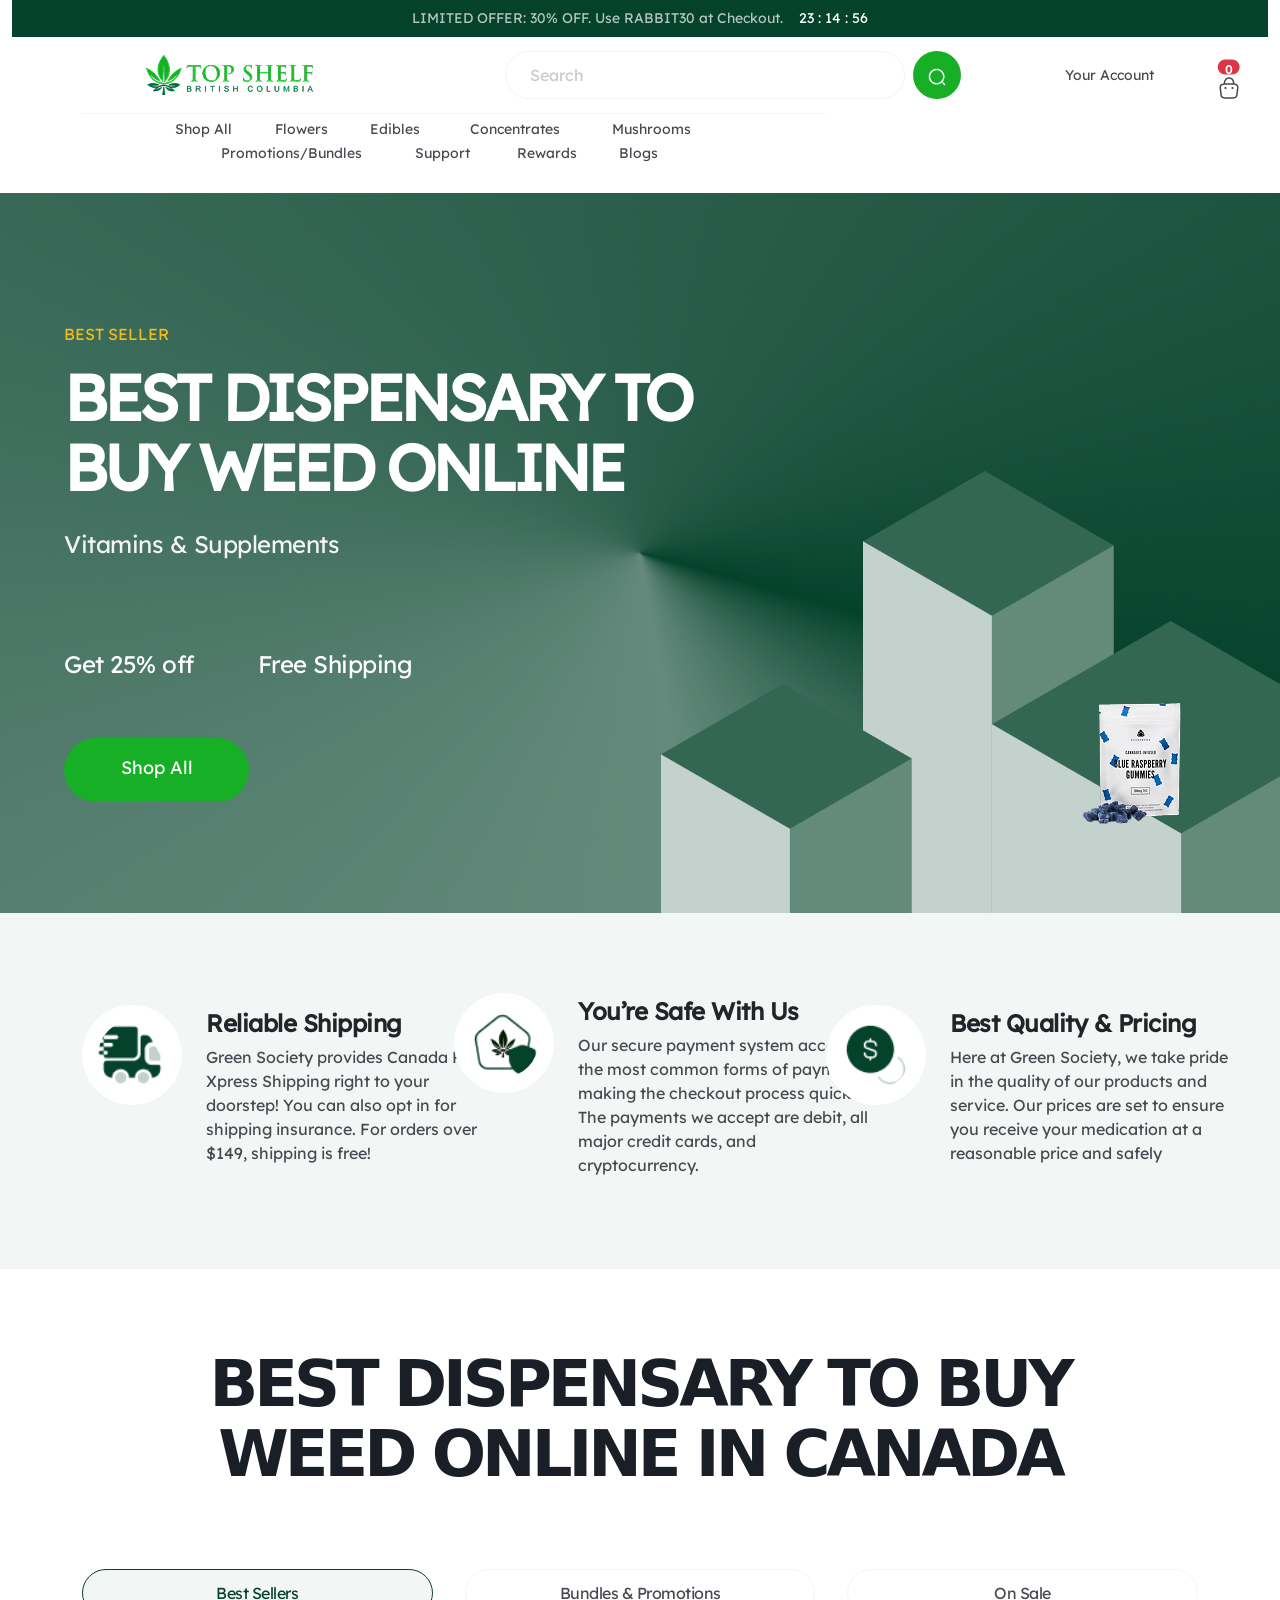
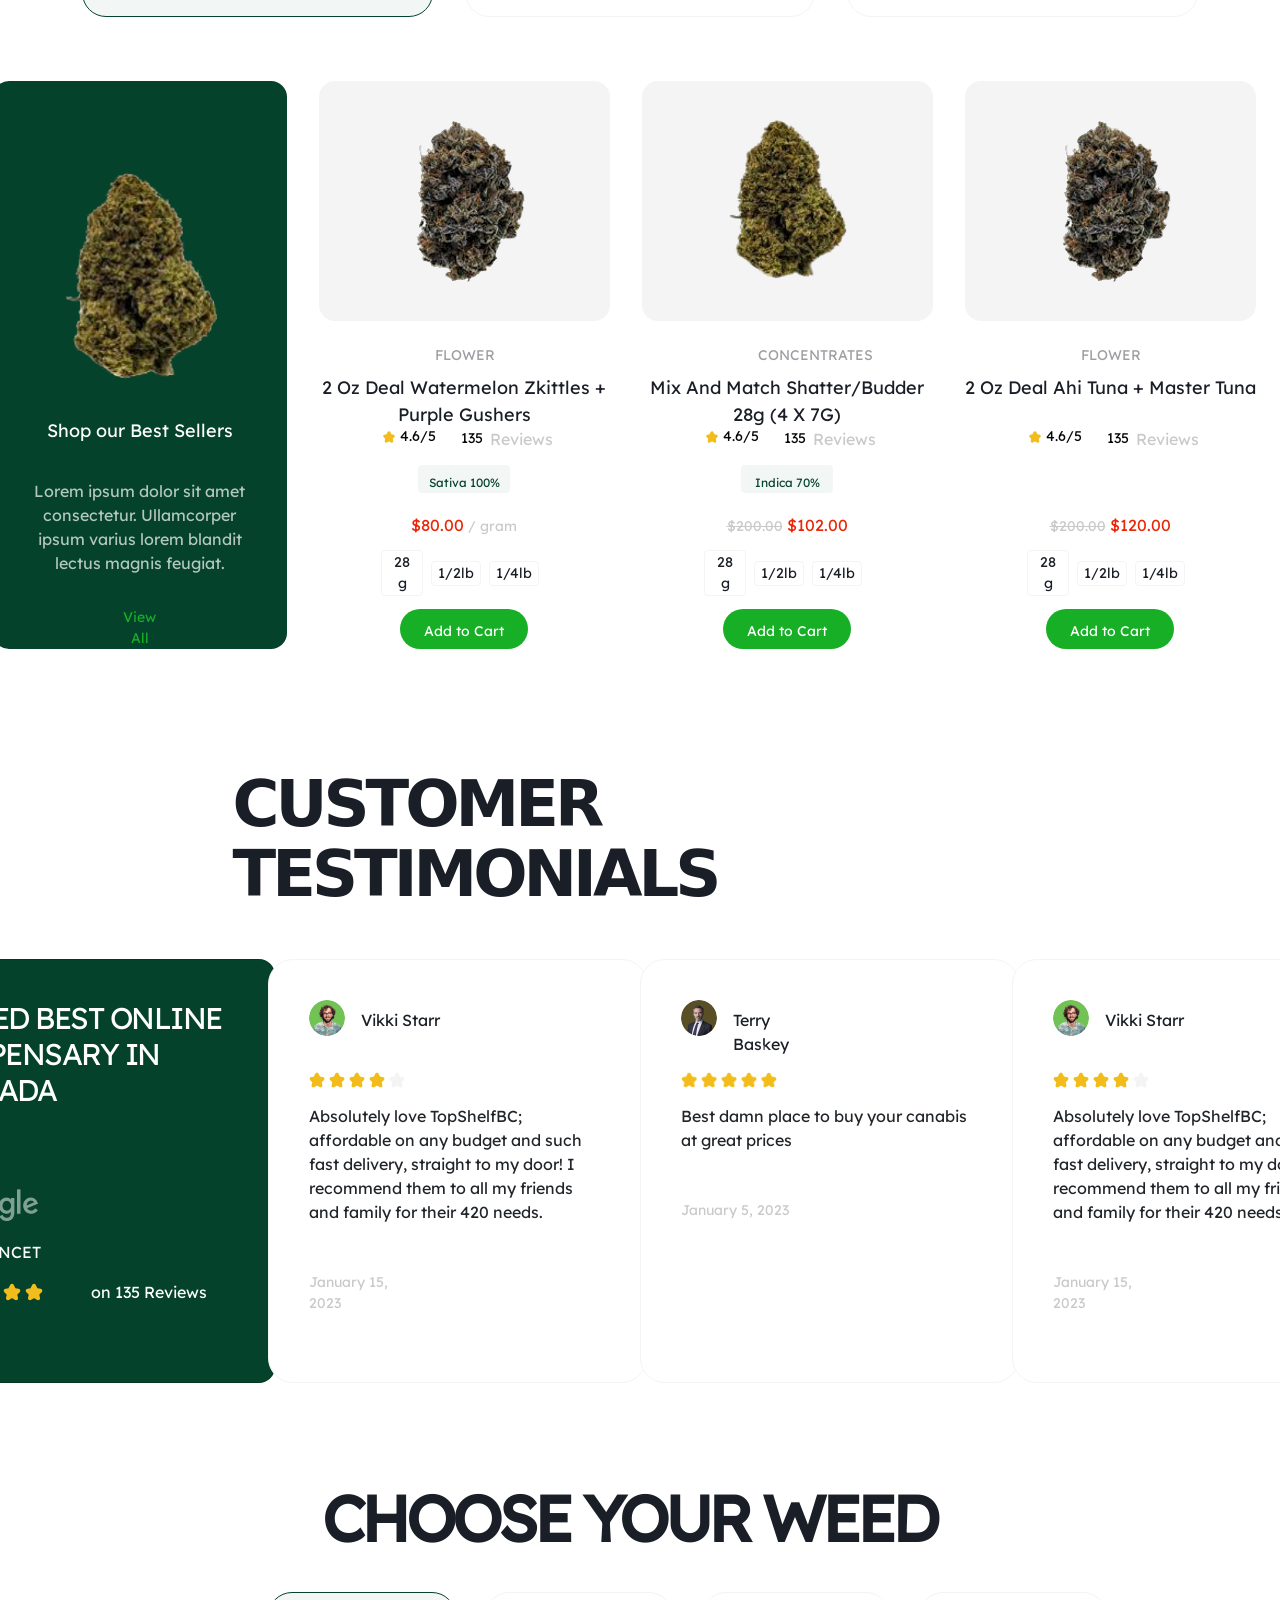
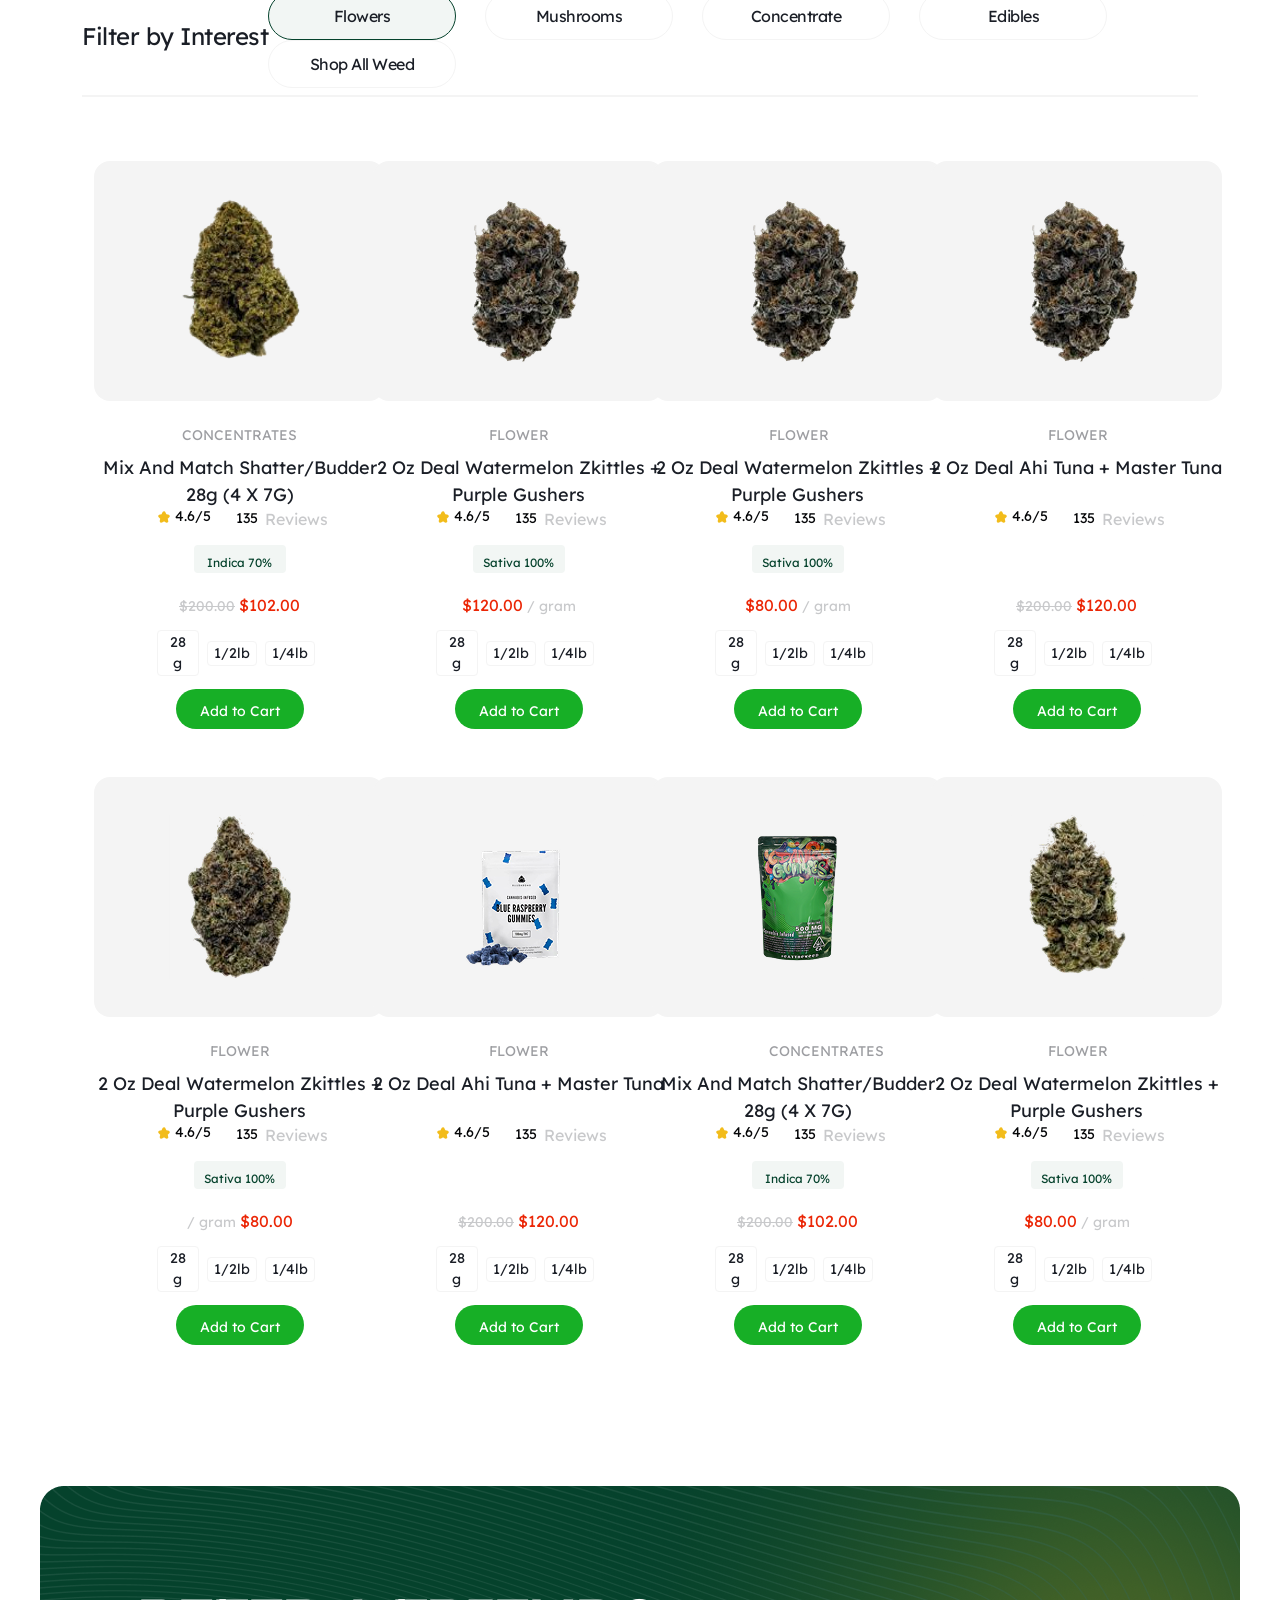
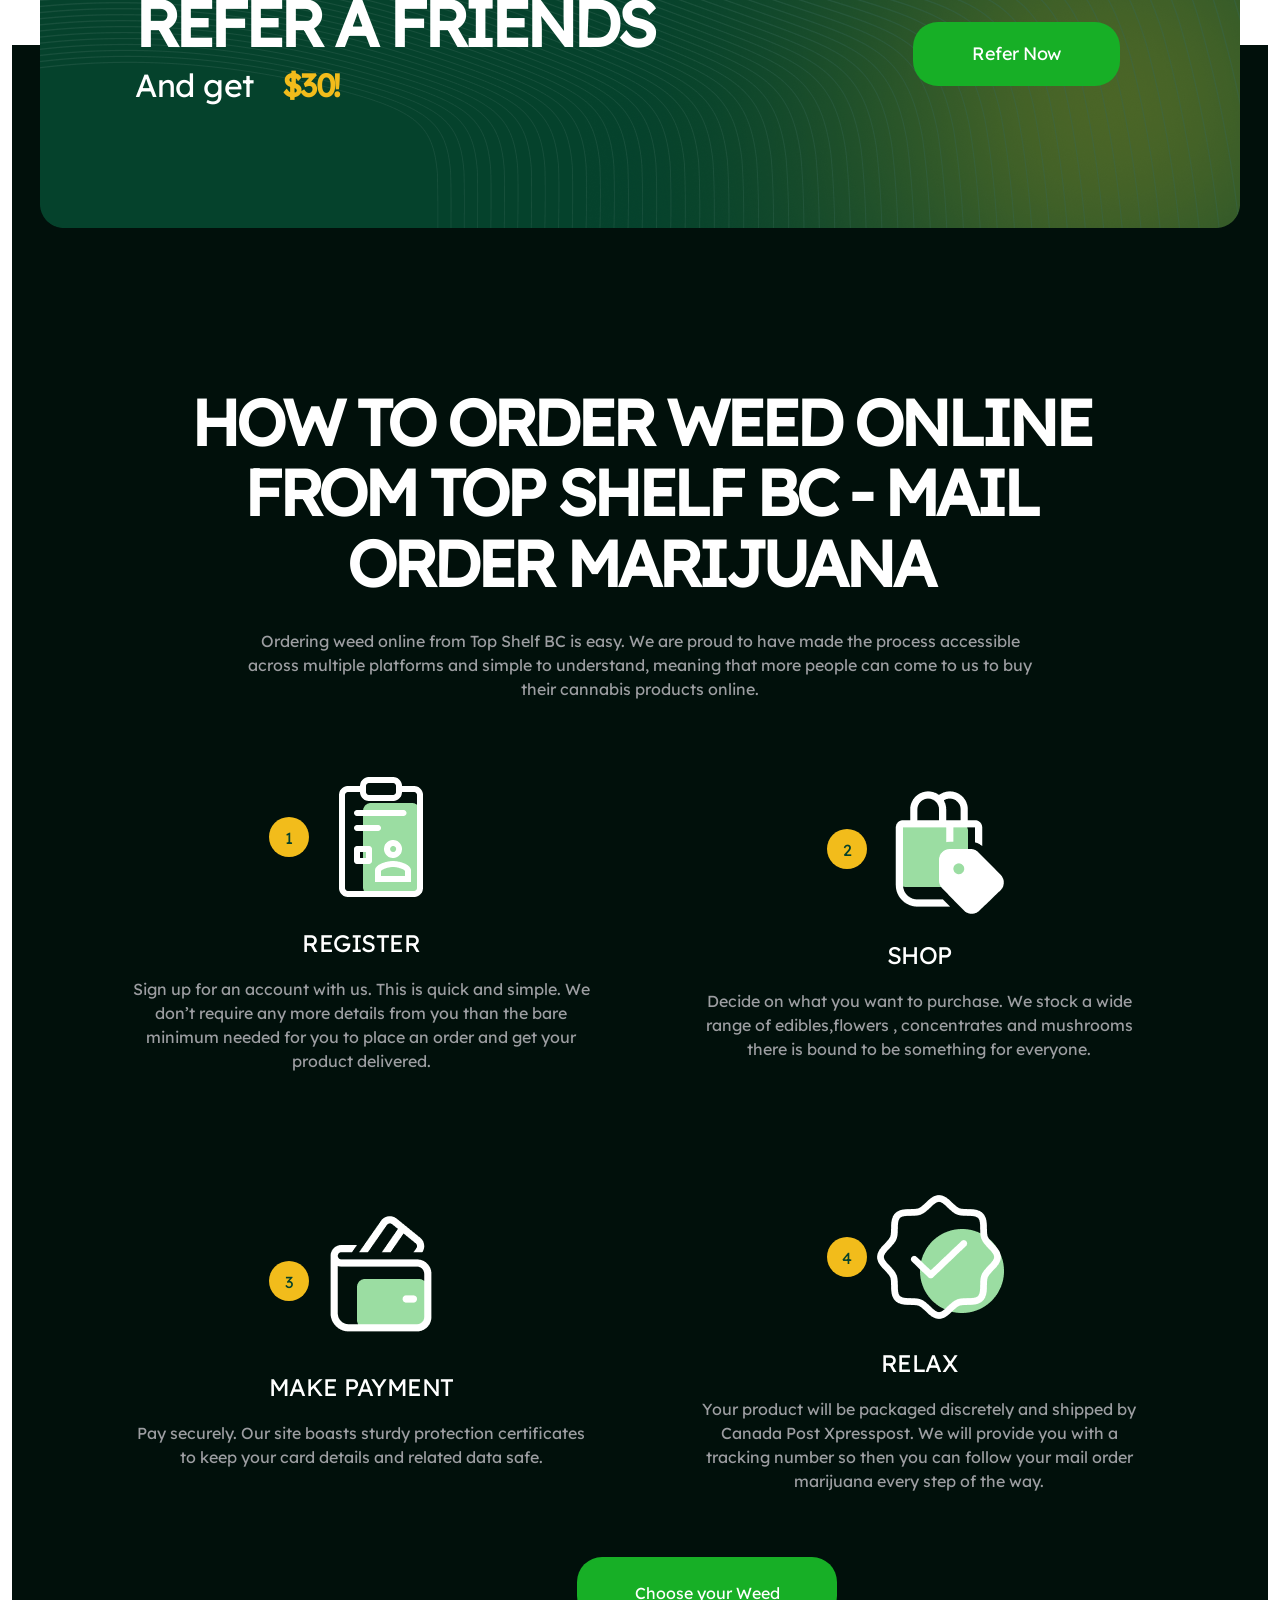
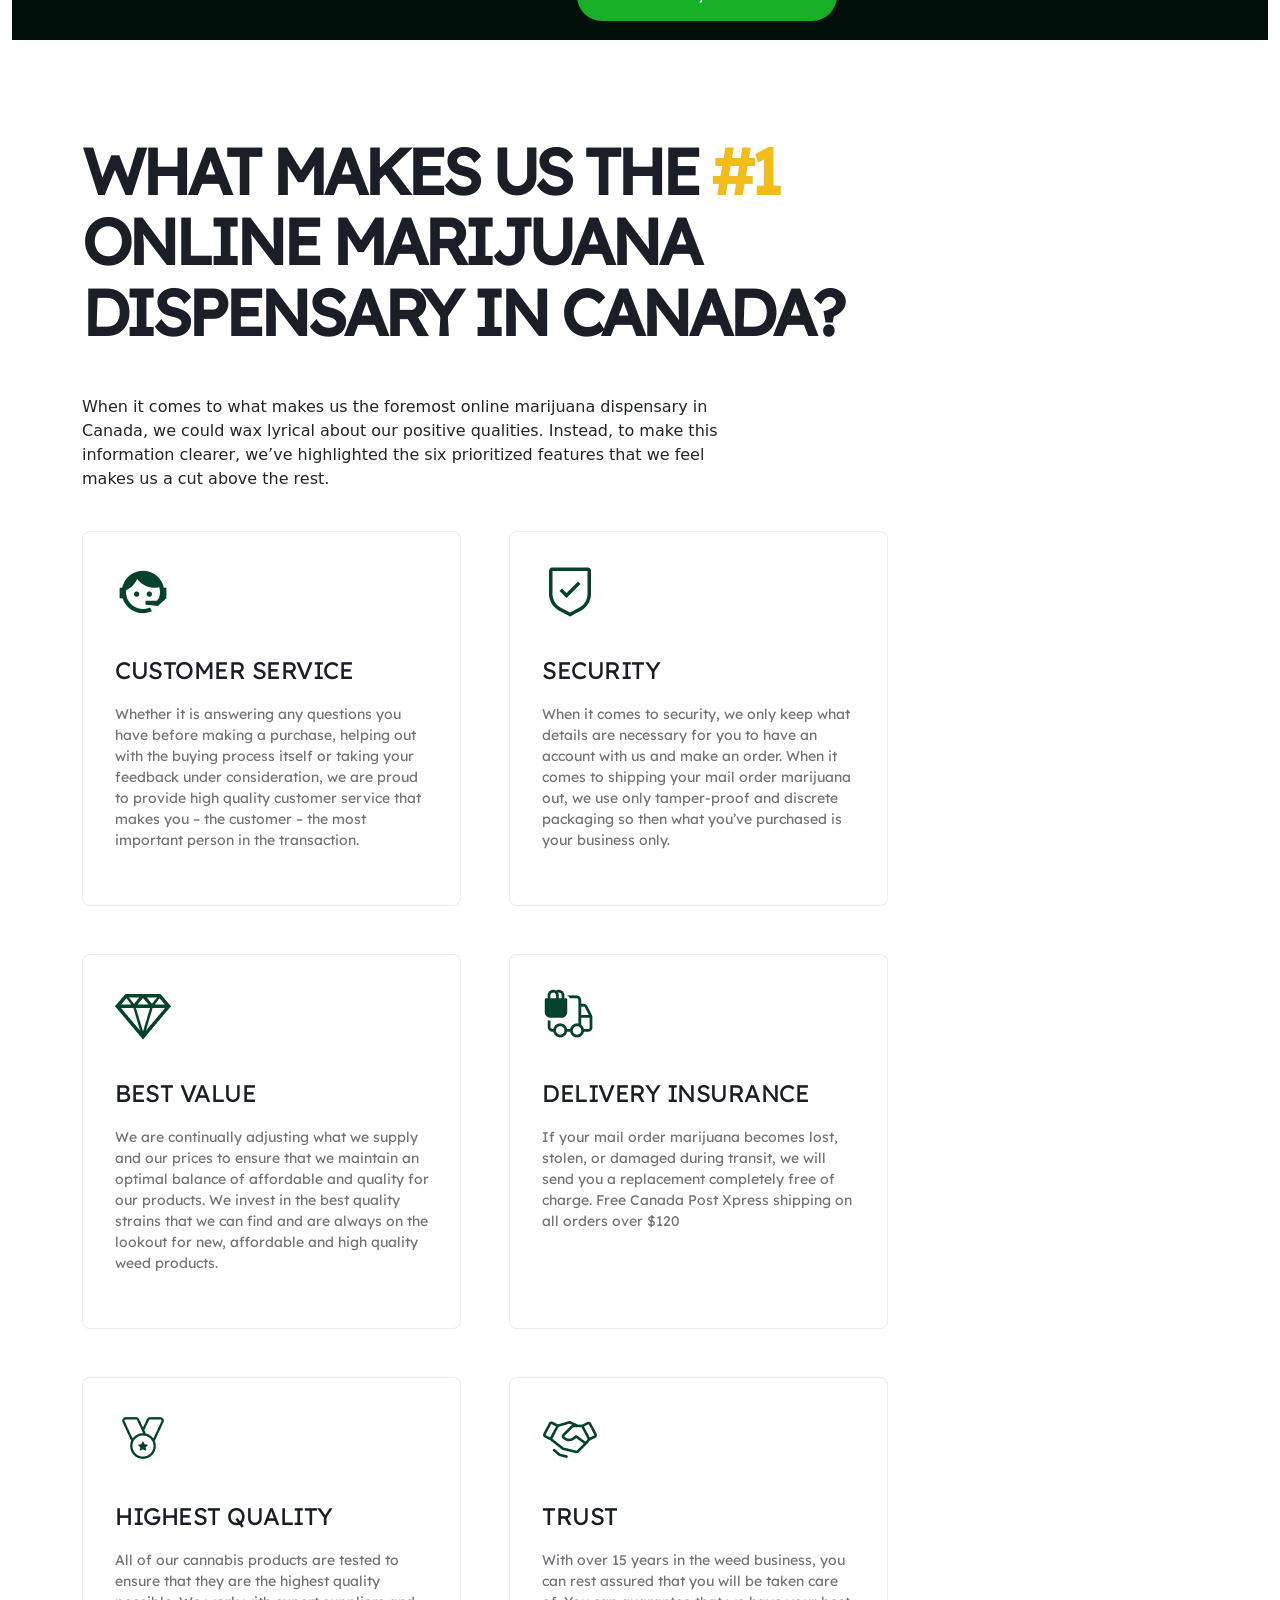
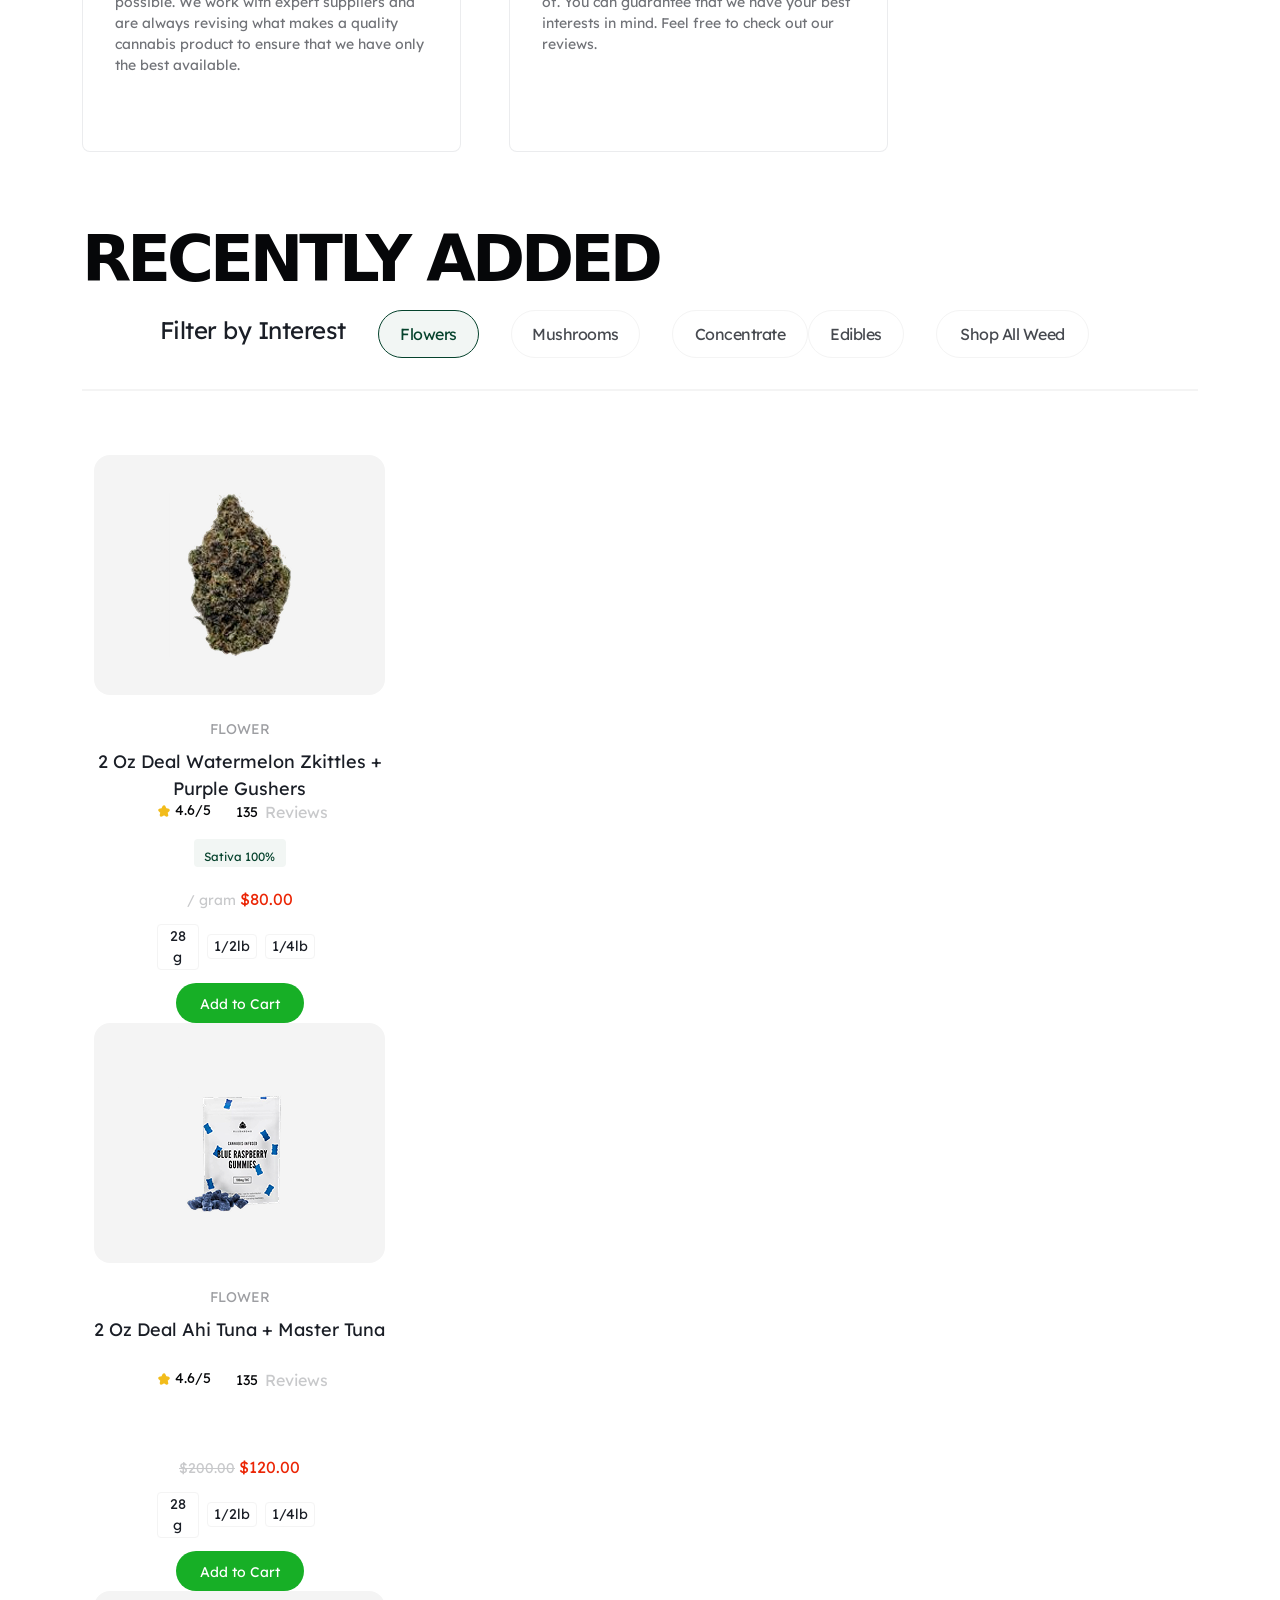
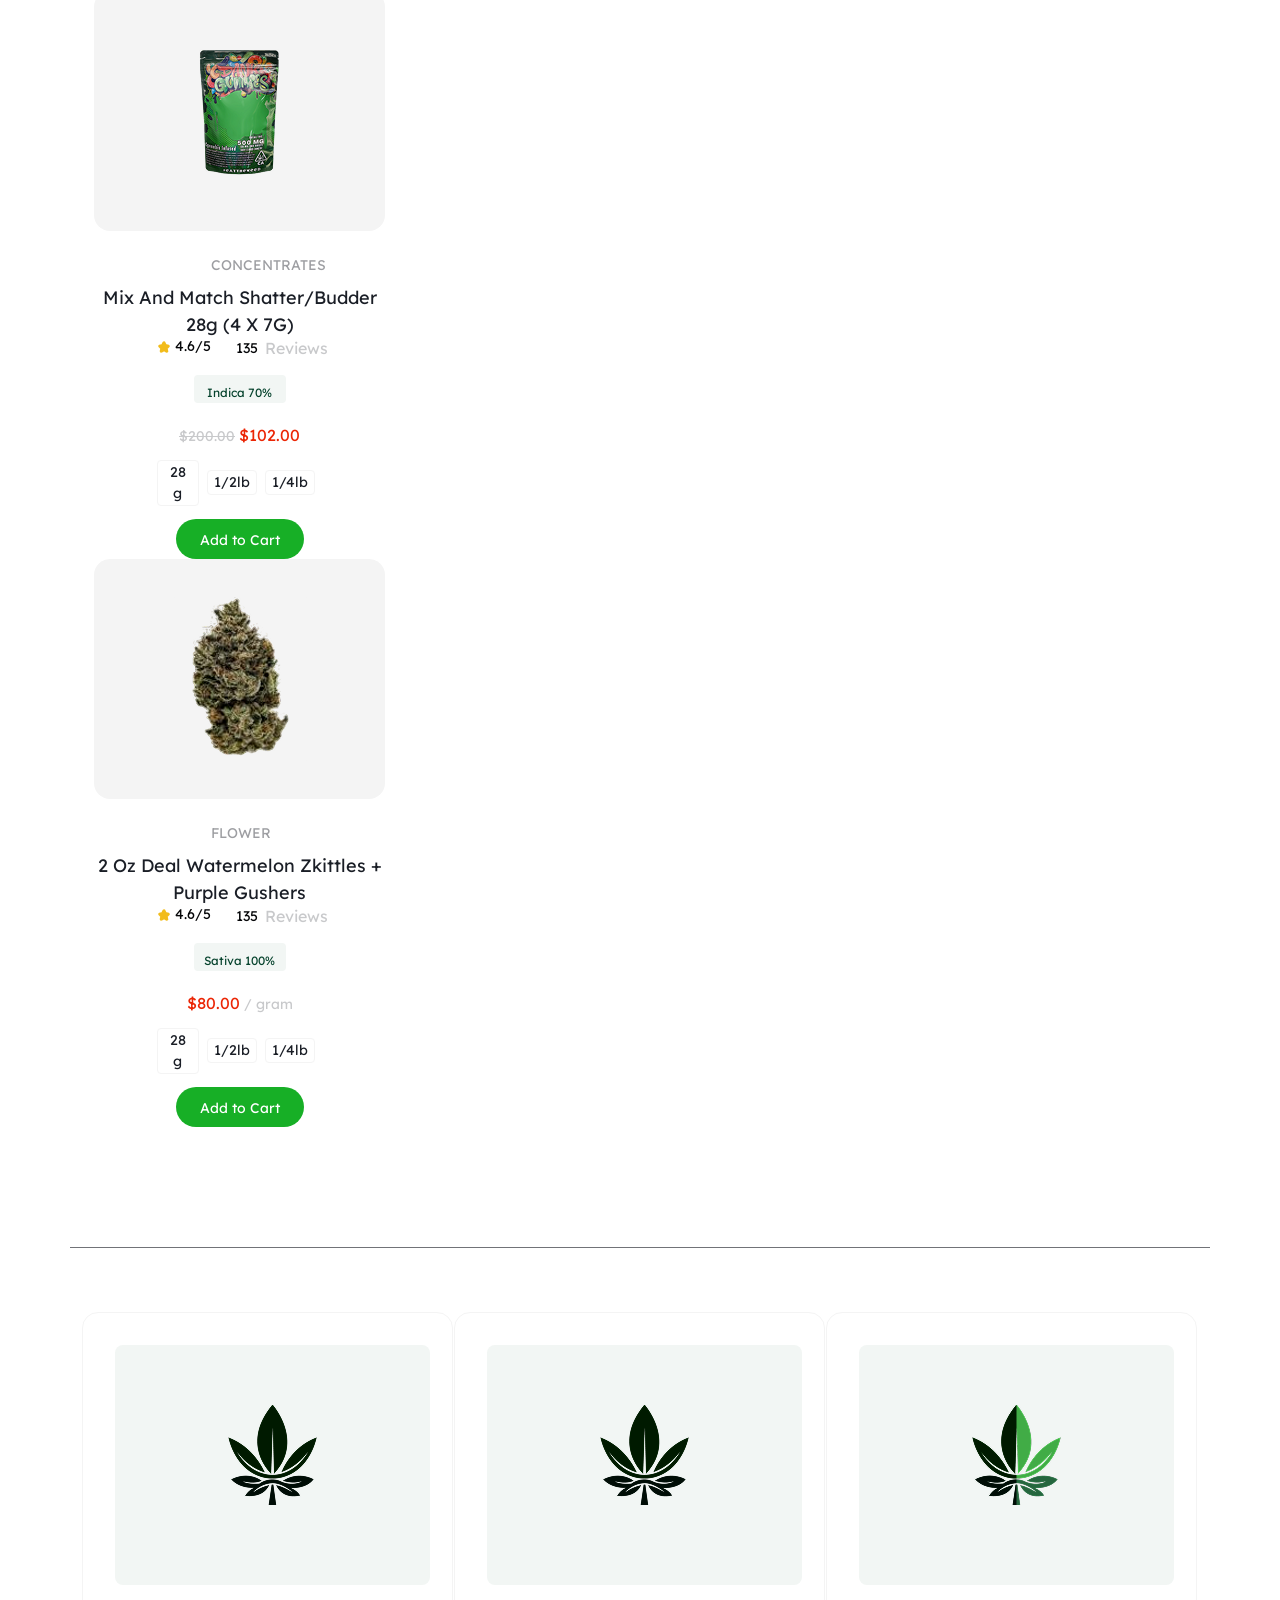
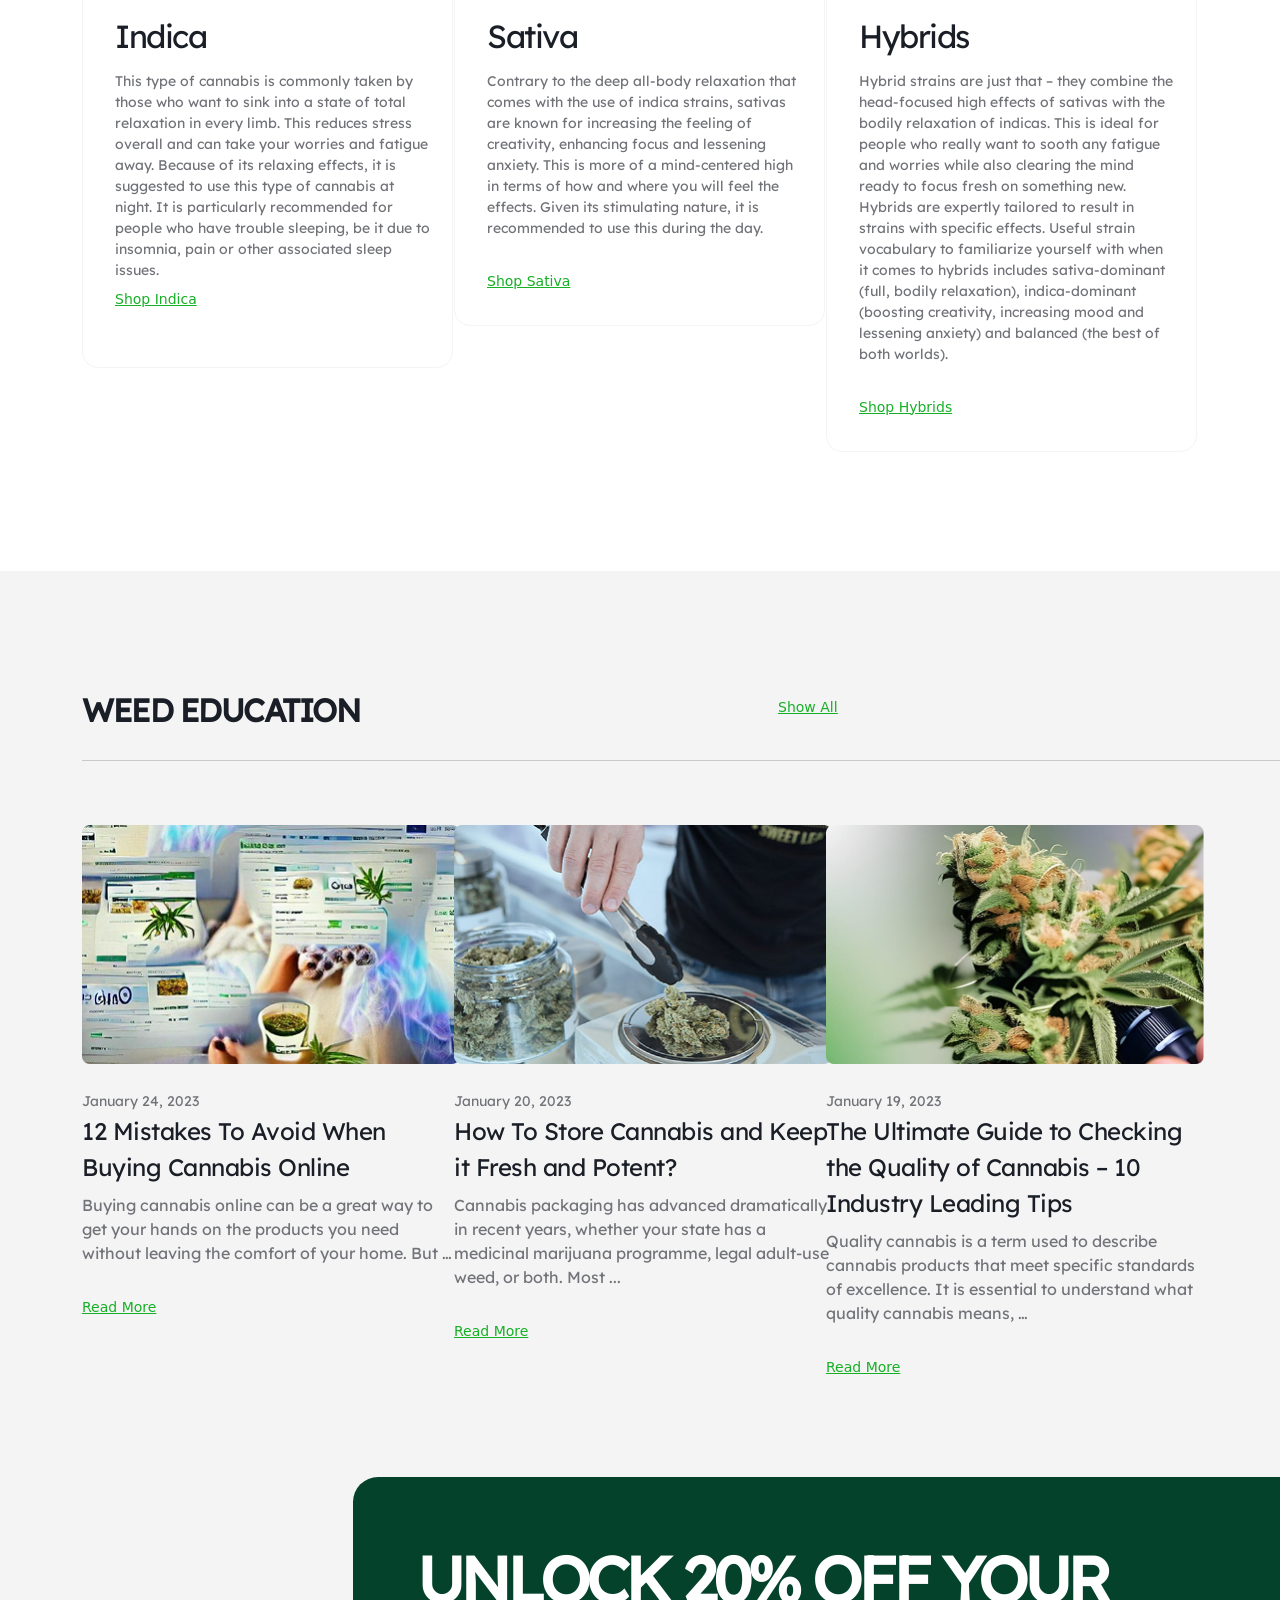
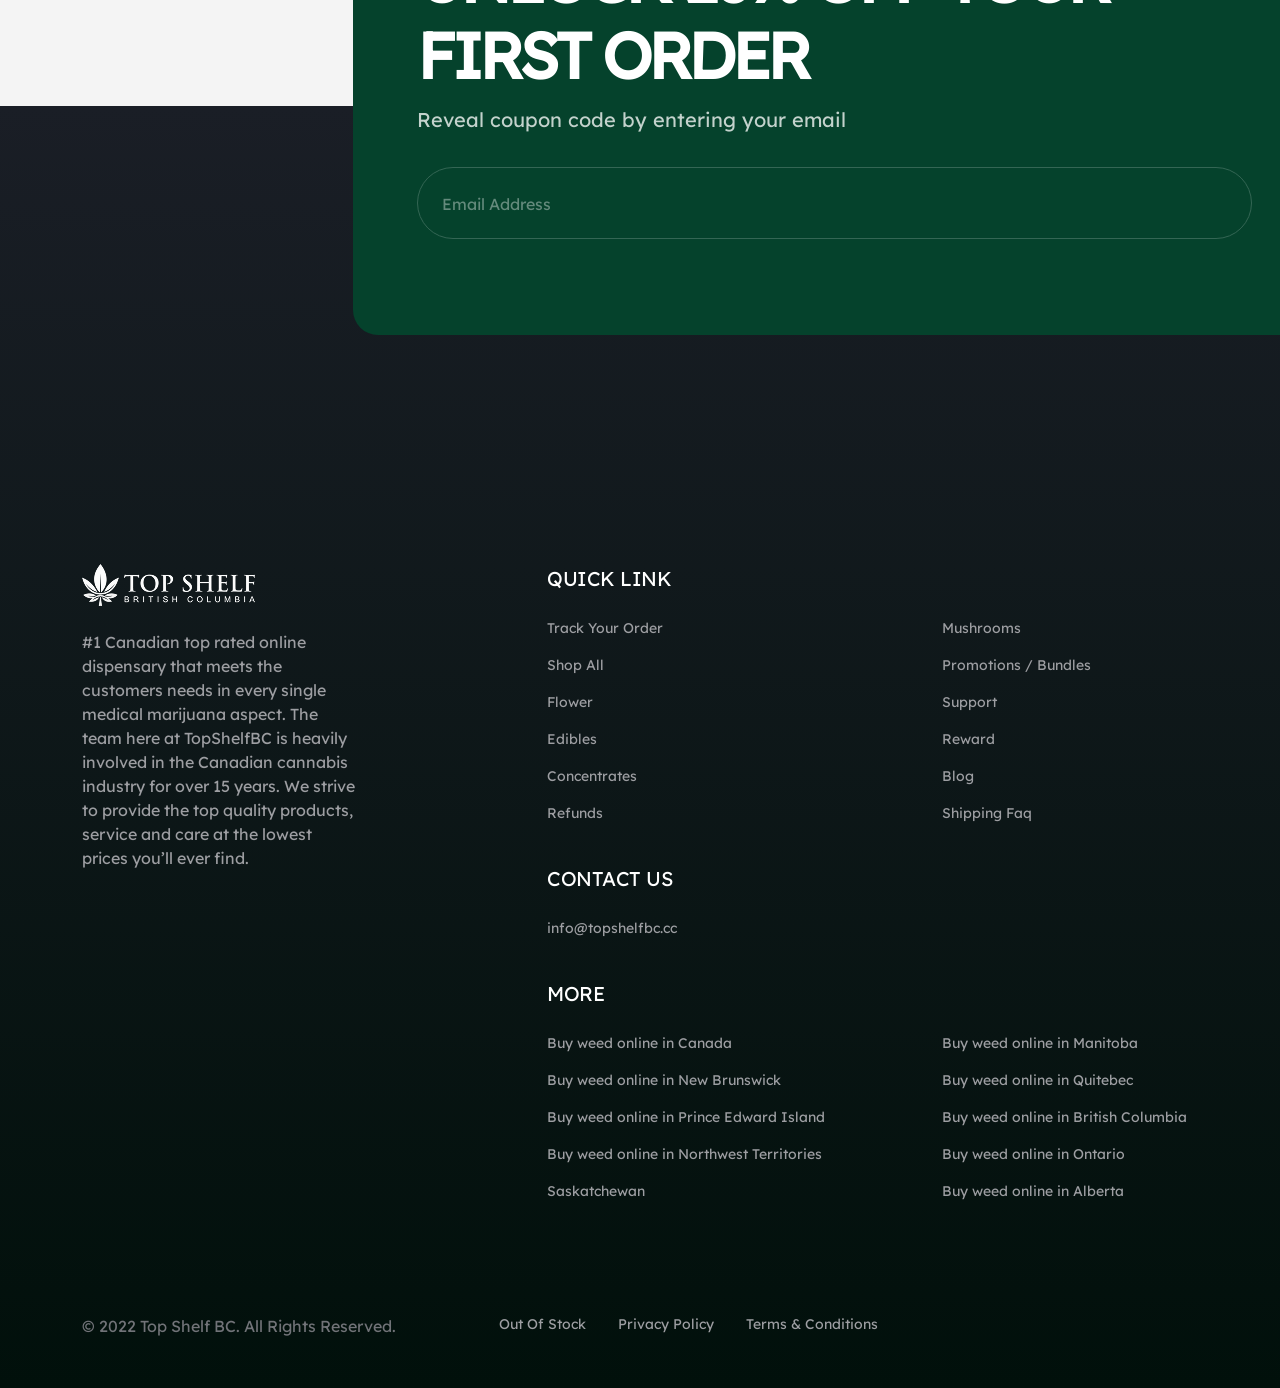
<file: PR1/index.html>
<!DOCTYPE html>
<html lang="en">

<head>
    <meta charset="UTF-8">
    <meta name="viewport" content="width=device-width, initial-scale=1.0">
    <link href="./ASSETS/icons/LOGO/LOGO1.png" rel="icon">
    <title>Top Shelf</title>
    <link rel="stylesheet" href="./ASSETS/css/style.css">
    <link rel="stylesheet" href="./ASSETS/css/main.css">
    <link rel="stylesheet" href="./ASSETS/css/header.css">
    <link rel="stylesheet" href="./ASSETS/css/footer.css">
    <link href="https://cdn.jsdelivr.net/npm/bootstrap@5.3.8/dist/css/bootstrap.min.css" rel="stylesheet"
        integrity="sha384-sRIl4kxILFvY47J16cr9ZwB07vP4J8+LH7qKQnuqkuIAvNWLzeN8tE5YBujZqJLB" crossorigin="anonymous">
    <link rel="stylesheet" href="./ASSETS/fonts/transfonter.org-20260525-123149/stylesheet.css">
    <link rel="stylesheet" href="./ASSETS/Media Query/media.css">



</head>

<body>
    <header>
        <!-- LIMITED OFFER -->
        <div class="container-fluid">
            <div class="col-12">
                <div
                    class="offer text-center d-sm-flex  flex-row justify-content-center align-content-center align-items-center ">
                    <div class="limited-offer ">LIMITED OFFER: 30% OFF. Use RABBIT30 at Checkout.</div>
                    <div class="time text-white" id="demo">23 : 15 : 00</div>
                </div>
            </div>
        </div>


        <!-- NAVBAR -->
        <div class="container">
            <div class="col-12">
                <nav
                    class="navbar d-flex navbar-expand-lg flex-wrap flex-row justify-content-center align-content-center align-items-center">
                    <div class="col-4">
                        <div class="logo">
                            <a class="navbar-brand" href="#"><img src="./ASSETS/icons/navbar/Logo.png" alt="#"></a>
                        </div>
                    </div>
                    <div class="col-6">
                        <form class="d-flex search mx-auto" role="search">
                            <input class="form" type="search" placeholder="Search" aria-label="Search" />
                            <button class="search-btn" type="submit"><img src="./ASSETS/icons/navbar/search-normal.png"
                                    alt="#">
                            </button>
                        </form>
                    </div>
                    <div class="col-2">
                        <div
                            class="login  d-flex flex-row justify-content-center align-content-center align-items-center">
                            <div class="profile">
                                Your Account
                            </div>
                            <button type="button" class="btn position-relative cart">
                                <img src="./ASSETS/icons/navbar/bag-2.png" alt="#">
                                <span
                                    class="position-absolute bottom-0 start-100 translate-middle badge rounded-pill bg-danger">
                                    0
                                </span>
                            </button>
                        </div>
                    </div>
                </nav>
            </div>
        </div>

        <!-- CATEGORIES -->
        <div class="container">
            <div class="col-xxl-12 col-xl-8 col-sm-12">
                <div class="categories d-flex flex-wrap flex-row mb-xl-4 mb-xxl-0 p-xl-2  flex-row justify-content-center align-content-center align-items-center ">
                    <div class="category1 common">Shop All</div>
                    <div class="category2 common">Flowers</div>
                    <div class="category3 common">Edibles</div>
                    <div class="category4 common">Concentrates</div>
                    <div class="category5 common">Mushrooms</div>
                    <div class="category6 common">Promotions/Bundles</div>
                    <div class="category7 common">Support</div>
                    <div class="category8 common">Rewards</div>
                    <div class="category9 common">Blogs</div>
                </div>
            </div>

        </div>

    </header>


    <main>

        <!-- CAROUSEL -->
         <!-- <section class="caro">
            <div class="carousel">
                <div class="container">
                    <div
                        class="overlay d-flex flex-column justify-content-center align-content-center align-items-center">
                        <div class="tagline">
                            <p>BEST SELLER</p>
                        </div>
                        <div class="title ">
                            <p>BEST DISPENSARY TO BUY WEED ONLINE</p>
                        </div>
                        <div class="subtitle">
                            <p>Vitamins & Supplements</p>
                        </div>
                        <div
                            class="current-offer d-flex flex-row justify-content-center align-content-center align-items-center">
                            <p class="offer-text">Get 25% off</p>
                            <p>Free Shipping</p>
                        </div>
                        <div class="shop-all-btn">
                            <button class="shop-btn" type="submit">
                                <p class="btn-text ">Shop All</p>
                            </button>
                        </div>
                        <div class="img-carousel">
                            <div class="img1"><img src="./ASSETS/images/carousel/image 11_prev_ui 1.png" alt="#"></div>
                            <div class="img2"><img src="./ASSETS/images/carousel/image 8_prev_ui 1.png" alt="#"></div>
                            <div class="img3"><img src="./ASSETS/images/carousel/image 9_prev_ui 1.png" alt="#"></div>
                        </div>
                    </div>
                </div>
            </div>
        </section> -->
        <div class="carousel">
            <img src="./ASSETS/images/carousel/Mask group.png" alt="#" class="img-carousel">
            <div class="overlay d-flex flex-column justify-content-center align-content-center align-items-center">
                <div class="tagline">
                    <p>BEST SELLER</p>
                </div>
                <div class="title ">
                    <p>BEST DISPENSARY TO BUY WEED ONLINE</p>
                </div>
                <div class="subtitle">
                    <p>Vitamins & Supplements</p>
                </div>
                <div
                    class="current-offer d-flex flex-row justify-content-center align-content-center align-items-center">
                    <p class="offer-text">Get 25% off</p>
                    <p>Free Shipping</p>
                </div>
                <div class="shop-all-btn">
                    <button class="shop-btn" type="submit">
                        <p class="btn-text ">Shop All</p>
                    </button>
                </div>
                <div class="img-carousel">
                    <div class="img1"><img src="./ASSETS/images/carousel/image 11_prev_ui 1.png" alt="#"></div>
                    <div class="img2"><img src="./ASSETS/images/carousel/image 8_prev_ui 1.png" alt="#"></div>
                    <div class="img3"><img src="./ASSETS/images/carousel/image 9_prev_ui 1.png" alt="#"></div>
                </div>
            </div>
        </div>

        <!-- CARD 1 -->
        <div class="card1">
            <div class="container d-flex flex-row justify-content-center align-content-center align-items-center">
                <div class="col-4 col-lg-4">
                    <div class="c1 mx-auto card-common d-flex flex-row ">
                        <img src="./ASSETS/images/card 1/truck-fast.png" class="card-img-top" alt="#">

                        <div class="card-body">
                            <h5 class="card-title">Reliable Shipping</h5>
                            <p class="card-text">Green Society provides Canada Post Xpress Shipping right to your
                                doorstep! You can also opt in for shipping insurance. For orders over $149, shipping is
                                free!</p>
                        </div>
                    </div>
                </div>
                <div class="col-4 col-lg-4">
                    <div class="c2 mx-auto card-common d-flex flex-row">

                        <img src="./ASSETS/images/card 1/safe-home.png" class="card-img-top" alt="#">

                        <div class="card-body">
                            <h5 class="card-title">You’re Safe With Us</h5>
                            <p class="card-text">Our secure payment system accepts the most common forms of payments
                                making the checkout process quicker! The payments we accept are debit, all major credit
                                cards, and cryptocurrency.</p>
                        </div>
                    </div>
                </div>
                <div class="col-4 col-lg-4">
                    <div class="c3 mx-auto card-common d-flex flex-row">

                        <img src="./ASSETS/images/card 1/coin.png" class="card-img-top" alt="#">

                        <div class="card-body">
                            <h5 class="card-title">Best Quality & Pricing</h5>
                            <p class="card-text">Here at Green Society, we take pride in the quality of our products and
                                service. Our prices are set to ensure you receive your medication at a reasonable price
                                and safely</p>
                        </div>
                    </div>
                </div>
            </div>
        </div>

        <!-- SELLING -->
        <div class="container">
            <h2 class="selling-title text-center">BEST DISPENSARY TO BUY WEED ONLINE IN CANADA</h2>
            <div class="sell-category">
                <button class="sell-btn1 common-btn">Best Sellers</button>
                <button class="sell-btn2 common-btn">Bundles & Promotions</button>
                <button class="sell-btn3 common-btn">On Sale</button>
            </div>
            <div class="card2 d-flex flex-row justify-content-center align-content-center align-items-center">
                <div
                    class="c4 common-card2 d-flex flex-column justify-content-center align-content-center align-items-center">
                    <img src="./ASSETS/images/card 2/image 13_prev_ui 1.png" class="card-img-top" alt="...">
                    <!-- <div class="overlay2">
                                    <div class="img-overlay"><img src="./ASSETS/images/card 2/vector.png" alt="#"></div>
                                </div> -->
                    <div
                        class="card2-body d-flex flex-column text-center justify-content-center align-content-center align-items-center">
                        <p class="card2-title ">Shop our Best Sellers</p>
                        <p class="card2-text mx-auto">Lorem ipsum dolor sit amet consectetur. Ullamcorper ipsum
                            varius lorem blandit lectus magnis feugiat.</p>
                    </div>
                    <div class="card2-view">
                        <button class="view-btn" type="submit">
                            <p class="view-text">View All</p>
                        </button>
                    </div>
                </div>
                <div class="c5">
                    <div class="card2-img">
                        <img src="./ASSETS/images/card 2/image 12_prev_ui 1.png" class="card-img-top" alt="...">
                    </div>
                    <div
                        class="card2-body d-flex flex-column justify-content-center align-content-center align-items-center">
                        <div class="card2-tag">FLOWER</div>
                        <p class="card2-title text-center">2 Oz Deal Watermelon Zkittles + Purple Gushers</p>
                        <div
                            class="price-reviews text-center d-flex flex-row justify-content-center align-content-center align-items-center">
                            <p class="card2-price">
                                <img src="./ASSETS/images/card 2/star.png" alt="Rating"
                                    style="width: 12px; height: 12px; margin-right: 5px;">4.6/5
                            </p>
                            <p
                                class="card2-reviews d-flex flex-row justify-content-center align-content-center align-items-center">
                                <span class="card2-review-count ">135</span>
                                <span class="card2-review-text">Reviews</span>
                            </p>
                        </div>
                        <p class="card2-type text-center">
                            <span>Sativa 100%</span>
                        </p>
                        <div class="price">
                            <span class="price-no">$80.00</span>
                            <span class="price-per">/ gram</span>
                        </div>
                        <div
                            class="weight d-flex flex-row justify-content-center align-content-center align-items-center">
                            <button class="weight-value">28 g</button>
                            <button class="weight-unit1">1/2lb</button>
                            <button class="weight-unit2">1/4lb</button>

                        </div>
                        <button class="card2-btn d-flex justify-content-center align-items-center" type="submit">
                            <p class="add-cart ">Add to Cart</p>
                        </button>
                    </div>
                </div>
                <div class="c5">
                    <div class="card2-img">
                        <img src="./ASSETS/images/card 2/image 13_prev_ui 1.png" class="card-img-top" alt="...">
                    </div>
                    <div
                        class="card2-body d-flex flex-column justify-content-center align-content-center align-items-center">
                        <div class="card2-tag">CONCENTRATES</div>
                        <p class="card2-title text-center">Mix And Match Shatter/Budder 28g (4 X 7G)</p>
                        <div
                            class="price-reviews text-center d-flex flex-row justify-content-center align-content-center align-items-center">
                            <p class="card2-price">
                                <img src="./ASSETS/images/card 2/star.png" alt="Rating"
                                    style="width: 12px; height: 12px; margin-right: 5px;">4.6/5
                            </p>
                            <p
                                class="card2-reviews d-flex flex-row justify-content-center align-content-center align-items-center">
                                <span class="card2-review-count ">135</span>
                                <span class="card2-review-text">Reviews</span>
                            </p>
                        </div>
                        <p class="card2-type text-center">
                            <span>Indica 70%</span>
                        </p>
                        <div class="price">
                            <span class="price-per" style="text-decoration: line-through;">$200.00</span>
                            <span class="price-no">$102.00</span>
                        </div>
                        <div
                            class="weight d-flex flex-row justify-content-center align-content-center align-items-center">
                            <button class="weight-value">28 g</button>
                            <button class="weight-unit1">1/2lb</button>
                            <button class="weight-unit2">1/4lb</button>

                        </div>
                        <button class="card2-btn d-flex justify-content-center align-items-center" type="submit">
                            <p class="add-cart ">Add to Cart</p>
                        </button>
                    </div>
                </div>
                <div class="c5">
                    <div class="card2-img">
                        <img src="./ASSETS/images/card 2/image 12_prev_ui 1.png" class="card-img-top" alt="...">
                    </div>
                    <div
                        class="card2-body d-flex flex-column justify-content-center align-content-center align-items-center">
                        <div class="card2-tag">FLOWER</div>
                        <p class="card2-title text-center">2 Oz Deal Ahi Tuna + Master
                            Tuna</p>
                        <div
                            class="price-reviews text-center d-flex flex-row justify-content-center align-content-center align-items-center">
                            <p class="card2-price">
                                <img src="./ASSETS/images/card 2/star.png" alt="Rating"
                                    style="width: 12px; height: 12px; margin-right: 5px;">4.6/5
                            </p>
                            <p
                                class="card2-reviews d-flex flex-row justify-content-center align-content-center align-items-center">
                                <span class="card2-review-count ">135</span>
                                <span class="card2-review-text">Reviews</span>
                            </p>
                        </div>
                        <p class="card2-type text-center" style="background-color: white    ;">
                            <span></span>
                        </p>
                        <div class="price">
                            <span class="price-per" style="text-decoration: line-through;">$200.00</span>
                            <span class="price-no">$120.00</span>
                        </div>
                        <div
                            class="weight d-flex flex-row justify-content-center align-content-center align-items-center">
                            <button class="weight-value">28 g</button>
                            <button class="weight-unit1">1/2lb</button>
                            <button class="weight-unit2">1/4lb</button>

                        </div>
                        <button class="card2-btn d-flex justify-content-center align-items-center" type="submit">
                            <p class="add-cart ">Add to Cart</p>
                        </button>
                    </div>
                </div>
            </div>
        </div>
        <!-- Customer Reviews -->
        <div class="container">
            <div class="col-12">
                <h2 class="customer-reviews">CUSTOMER TESTIMONIALS</h2>
            </div>
            <div class="card-tile d-flex flex-row justify-content-center align-content-center align-items-center">
                <div class="col-4">
                    <div class="card c11">
                        <div class="card3-header">VOTED BEST ONLINE DISPENSARY IN CANADA</div>
                        <div class="card3-body">
                            <h5 class="card-title"><img src="./ASSETS/images/customer/google-logo-svg-150px.png" alt="">
                            </h5>
                            <p class="card-text">EXELLENCET</p>
                            <div
                                class="review d-flex flex-row justify-content-left align-content-center align-items-center">
                                <img src="./ASSETS/images/customer/Star.png" alt="#">
                                <div class="num-rev">
                                    on 135 Reviews
                                </div>
                            </div>
                        </div>
                    </div>
                </div>
                <div class="col-4">
                    <div class="card c12">
                        <div class="card3-header d-flex flex-row justify-content-left">
                            <img src="./ASSETS/images/customer/Image.png" alt="#" class="customer-img">
                            <p class="card3-title">Vikki Starr</p>
                        </div>
                        <div class="card3-body">
                            <h5 class="card-title"><img src="./ASSETS/images/customer/google-logo-svg-150px.png" alt="">
                            </h5>
                            <div
                                class="review d-flex flex-column justify-content-left align-content-center align-items-left ">
                                <img src="./ASSETS/images/customer/Star (1).png" alt="#" class="star">
                                <div class="rev-text">Absolutely love TopShelfBC; affordable on any budget and
                                    such fast
                                    delivery, straight to my door! I recommend them to all my friends and family for
                                    their 420 needs.
                                </div>
                            </div>
                            <div class="date mt-5">
                                January 15, 2023
                            </div>
                        </div>
                    </div>
                </div>
                <div class="col-4">
                    <div class="card c13">
                        <div class="card3-header d-flex flex-row justify-content-left">
                            <img src="./ASSETS/images/customer/Group 19.png" alt="#" class="customer-img">
                            <p class="card3-title">Terry Baskey</p>
                        </div>
                        <div class="card3-body">
                            <h5 class="card-title"><img src="./ASSETS/images/customer/google-logo-svg-150px.png" alt="">
                            </h5>
                            <div
                                class="review d-flex flex-column justify-content-left align-content-center align-items-left ">
                                <img src="./ASSETS/images/customer/Star.png" alt="#" class="star">
                                <div class="rev-text">Best damn place to buy your canabis at great prices
                                </div>
                            </div>
                            <div class="date mt-5">
                                January 5, 2023
                            </div>
                        </div>
                    </div>
                </div>
                <div class="col-4">
                    <div class="card c12">
                        <div class="card3-header d-flex flex-row justify-content-left">
                            <img src="./ASSETS/images/customer/Image.png" alt="#" class="customer-img">
                            <p class="card3-title">Vikki Starr</p>
                        </div>
                        <div class="card3-body">
                            <h5 class="card-title"><img src="./ASSETS/images/customer/google-logo-svg-150px.png" alt="">
                            </h5>
                            <div
                                class="review d-flex flex-column justify-content-left align-content-center align-items-left ">
                                <img src="./ASSETS/images/customer/Star (1).png" alt="#" class="star">
                                <div class="rev-text">Absolutely love TopShelfBC; affordable on any budget and
                                    such fast
                                    delivery, straight to my door! I recommend them to all my friends and family for
                                    their 420 needs.
                                </div>
                            </div>
                            <div class="date mt-5">
                                January 15, 2023
                            </div>
                        </div>
                    </div>
                </div>
            </div>

        </div>



        <!-- SHOP -->
        <div class="shop">
            <div class="container">
                <div class="col-12">
                    <h2 class="shop-title">CHOOSE YOUR WEED</h2>
                </div>
                <div class="col-12">
                    <div class="sell-category shop-category">
                        <div class="col-2">
                            <h2 class="sell-title">Filter by Interest</h2>
                        </div>
                        <div class="col-10">
                            <button class="sell-btn1 common-btn btn1">Flowers</button>
                            <button class="sell-btn2 common-btn btn2">Mushrooms</button>
                            <button class="sell-btn3 common-btn btn3">Concentrate</button>
                            <button class="sell-btn2 common-btn btn4">Edibles</button>
                            <button class="sell-btn2 common-btn btn5">Shop All Weed</button>
                        </div>
                    </div>
                </div>
                <div
                    class="container category1 d-flex flex-wrap flex-row justify-content-center align-content-center align-items-center ">
                    <div class="col-3 ">
                        <div class="c5">
                            <div class="card2-img">
                                <img src="./ASSETS/images/card 2/image 13_prev_ui 1.png" class="card-img-top" alt="...">
                            </div>
                            <div
                                class="card2-body d-flex flex-column justify-content-center align-content-center align-items-center">
                                <div class="card2-tag d-flex justify-content-center align-items-center ">CONCENTRATES
                                </div>
                                <p class="card2-title text-center">Mix And Match Shatter/Budder 28g (4 X 7G)</p>
                                <div
                                    class="price-reviews text-center d-flex flex-row justify-content-center align-content-center align-items-center">
                                    <p class="card2-price">
                                        <img src="./ASSETS/images/card 2/star.png" alt="Rating"
                                            style="width: 12px; height: 12px; margin-right: 5px;">4.6/5
                                    </p>
                                    <p
                                        class="card2-reviews d-flex flex-row justify-content-center align-content-center align-items-center">
                                        <span class="card2-review-count ">135</span>
                                        <span class="card2-review-text">Reviews</span>
                                    </p>
                                </div>
                                <p class="card2-type text-center">
                                    <span>Indica 70%</span>
                                </p>
                                <div class="price">
                                    <span class="price-per" style="text-decoration: line-through;">$200.00</span>
                                    <span class="price-no">$102.00</span>
                                </div>
                                <div
                                    class="weight d-flex flex-row justify-content-center align-content-center align-items-center">
                                    <button class="weight-value">28 g</button>
                                    <button class="weight-unit1">1/2lb</button>
                                    <button class="weight-unit2">1/4lb</button>

                                </div>
                                <button class="card2-btn d-flex justify-content-center align-items-center"
                                    type="submit">
                                    <p class="add-cart ">Add to Cart</p>
                                </button>
                            </div>
                        </div>
                    </div>
                    <div class="col-3">
                        <div class="c5">
                            <div class="card2-img">
                                <img src="./ASSETS/images/card 2/image 12_prev_ui 1.png" class="card-img-top" alt="...">
                            </div>
                            <div
                                class="card2-body d-flex flex-column justify-content-center align-content-center align-items-center">
                                <div class="card2-tag d-flex justify-content-center align-items-center ">FLOWER</div>
                                <p class="card2-title text-center">2 Oz Deal Watermelon Zkittles + Purple Gushers</p>
                                <div
                                    class="price-reviews text-center d-flex flex-row justify-content-center align-content-center align-items-center">
                                    <p class="card2-price">
                                        <img src="./ASSETS/images/card 2/star.png" alt="Rating"
                                            style="width: 12px; height: 12px; margin-right: 5px;">4.6/5
                                    </p>
                                    <p
                                        class="card2-reviews d-flex flex-row justify-content-center align-content-center align-items-center">
                                        <span class="card2-review-count ">135</span>
                                        <span class="card2-review-text">Reviews</span>
                                    </p>
                                </div>
                                <p class="card2-type text-center">
                                    <span>Sativa 100%</span>
                                </p>
                                <div class="price">
                                    <span class="price-no">$120.00</span>
                                    <span class="price-per">/ gram</span>
                                </div>
                                <div
                                    class="weight d-flex flex-row justify-content-center align-content-center align-items-center">
                                    <button class="weight-value">28 g</button>
                                    <button class="weight-unit1">1/2lb</button>
                                    <button class="weight-unit2">1/4lb</button>

                                </div>
                                <button class="card2-btn d-flex justify-content-center align-items-center"
                                    type="submit">
                                    <p class="add-cart ">Add to Cart</p>
                                </button>
                            </div>
                        </div>
                    </div>
                    <div class="col-3">
                        <div class="c5">
                            <div class="card2-img">
                                <img src="./ASSETS/images/card 2/image 12_prev_ui 1.png" class="card-img-top" alt="...">
                            </div>
                            <div
                                class="card2-body d-flex flex-column justify-content-center align-content-center align-items-center">
                                <div class="card2-tag">FLOWER</div>
                                <p class="card2-title text-center">2 Oz Deal Watermelon Zkittles + Purple Gushers</p>
                                <div
                                    class="price-reviews text-center d-flex flex-row justify-content-center align-content-center align-items-center">
                                    <p class="card2-price">
                                        <img src="./ASSETS/images/card 2/star.png" alt="Rating"
                                            style="width: 12px; height: 12px; margin-right: 5px;">4.6/5
                                    </p>
                                    <p
                                        class="card2-reviews d-flex flex-row justify-content-center align-content-center align-items-center">
                                        <span class="card2-review-count ">135</span>
                                        <span class="card2-review-text">Reviews</span>
                                    </p>
                                </div>
                                <p class="card2-type text-center">
                                    <span>Sativa 100%</span>
                                </p>
                                <div class="price">
                                    <span class="price-no">$80.00</span>
                                    <span class="price-per">/ gram</span>
                                </div>
                                <div
                                    class="weight d-flex flex-row justify-content-center align-content-center align-items-center">
                                    <button class="weight-value">28 g</button>
                                    <button class="weight-unit1">1/2lb</button>
                                    <button class="weight-unit2">1/4lb</button>

                                </div>
                                <button class="card2-btn d-flex justify-content-center align-items-center"
                                    type="submit">
                                    <p class="add-cart ">Add to Cart</p>
                                </button>
                            </div>
                        </div>
                    </div>
                    <div class="col-3">
                        <div class="c5">
                            <div class="card2-img">
                                <img src="./ASSETS/images/card 2/image 12_prev_ui 1.png" class="card-img-top" alt="...">
                            </div>
                            <div
                                class="card2-body d-flex flex-column justify-content-center align-content-center align-items-center">
                                <div class="card2-tag">FLOWER</div>
                                <p class="card2-title text-center">2 Oz Deal Ahi Tuna + Master
                                    Tuna</p>
                                <div
                                    class="price-reviews text-center d-flex flex-row justify-content-center align-content-center align-items-center">
                                    <p class="card2-price">
                                        <img src="./ASSETS/images/card 2/star.png" alt="Rating"
                                            style="width: 12px; height: 12px; margin-right: 5px;">4.6/5
                                    </p>
                                    <p
                                        class="card2-reviews d-flex flex-row justify-content-center align-content-center align-items-center">
                                        <span class="card2-review-count ">135</span>
                                        <span class="card2-review-text">Reviews</span>
                                    </p>
                                </div>
                                <p class="card2-type text-center" style="background-color: white    ;">
                                    <span></span>
                                </p>
                                <div class="price">
                                    <span class="price-per" style="text-decoration: line-through;">$200.00</span>
                                    <span class="price-no">$120.00</span>
                                </div>
                                <div
                                    class="weight d-flex flex-row justify-content-center align-content-center align-items-center">
                                    <button class="weight-value">28 g</button>
                                    <button class="weight-unit1">1/2lb</button>
                                    <button class="weight-unit2">1/4lb</button>

                                </div>
                                <button class="card2-btn d-flex justify-content-center align-items-center"
                                    type="submit">
                                    <p class="add-cart ">Add to Cart</p>
                                </button>
                            </div>
                        </div>
                    </div>
                </div>
                <div
                    class="container category2 my-5 d-flex flex-wrap flex-row justify-content-center align-content-center align-items-center ">
                    <div class="col-3 ">
                        <div class="c5">
                            <div class="card2-img">
                                <img src="./ASSETS/images/card 2/image 15_prev_ui 1.png" class="card-img-top" alt="...">
                            </div>
                            <div
                                class="card2-body d-flex flex-column justify-content-center align-content-center align-items-center">
                                <div class="card2-tag d-flex justify-content-center align-items-center ">FLOWER
                                </div>
                                <p class="card2-title text-center">2 Oz Deal Watermelon Zkittles + Purple Gushers</p>
                                <div
                                    class="price-reviews text-center d-flex flex-row justify-content-center align-content-center align-items-center">
                                    <p class="card2-price">
                                        <img src="./ASSETS/images/card 2/star.png" alt="Rating"
                                            style="width: 12px; height: 12px; margin-right: 5px;">4.6/5
                                    </p>
                                    <p
                                        class="card2-reviews d-flex flex-row justify-content-center align-content-center align-items-center">
                                        <span class="card2-review-count ">135</span>
                                        <span class="card2-review-text">Reviews</span>
                                    </p>
                                </div>
                                <p class="card2-type text-center">
                                    <span>Sativa 100%</span>
                                </p>
                                <div class="price">
                                    <span class="price-per">/ gram</span>
                                    <span class="price-no">$80.00</span>
                                </div>
                                <div
                                    class="weight d-flex flex-row justify-content-center align-content-center align-items-center">
                                    <button class="weight-value">28 g</button>
                                    <button class="weight-unit1">1/2lb</button>
                                    <button class="weight-unit2">1/4lb</button>

                                </div>
                                <button class="card2-btn d-flex justify-content-center align-items-center"
                                    type="submit">
                                    <p class="add-cart ">Add to Cart</p>
                                </button>
                            </div>
                        </div>
                    </div>
                    <div class="col-3">
                        <div class="c5">
                            <div class="card2-img">
                                <img src="./ASSETS/images/card 2/image 9_prev_ui 2.png" class="card-img-top" alt="...">
                            </div>
                            <div
                                class="card2-body d-flex flex-column justify-content-center align-content-center align-items-center">
                                <div class="card2-tag d-flex justify-content-center align-items-center ">FLOWER</div>
                                <p class="card2-title text-center">2 Oz Deal Ahi Tuna + Master
                                    Tuna</p>
                                <div
                                    class="price-reviews text-center d-flex flex-row justify-content-center align-content-center align-items-center">
                                    <p class="card2-price">
                                        <img src="./ASSETS/images/card 2/star.png" alt="Rating"
                                            style="width: 12px; height: 12px; margin-right: 5px;">4.6/5
                                    </p>
                                    <p
                                        class="card2-reviews d-flex flex-row justify-content-center align-content-center align-items-center">
                                        <span class="card2-review-count ">135</span>
                                        <span class="card2-review-text">Reviews</span>
                                    </p>
                                </div>
                                <p class="card2-type text-center" style="background-color: white    ;">
                                    <span></span>
                                </p>
                                <div class="price">
                                    <span class="price-per" style="text-decoration: line-through;">$200.00</span>
                                    <span class="price-no">$120.00</span>
                                </div>
                                <div
                                    class="weight d-flex flex-row justify-content-center align-content-center align-items-center">
                                    <button class="weight-value">28 g</button>
                                    <button class="weight-unit1">1/2lb</button>
                                    <button class="weight-unit2">1/4lb</button>

                                </div>
                                <button class="card2-btn d-flex justify-content-center align-items-center"
                                    type="submit">
                                    <p class="add-cart ">Add to Cart</p>
                                </button>
                            </div>
                        </div>
                    </div>
                    <div class="col-3">
                        <div class="c5">
                            <div class="card2-img">
                                <img src="./ASSETS/images/card 2/image 8_prev_ui 2.png" class="card-img-top" alt="...">
                            </div>
                            <div
                                class="card2-body d-flex flex-column justify-content-center align-content-center align-items-center">
                                <div class="card2-tag">CONCENTRATES</div>
                                <p class="card2-title text-center">Mix And Match Shatter/Budder 28g (4 X 7G)</p>
                                <div
                                    class="price-reviews text-center d-flex flex-row justify-content-center align-content-center align-items-center">
                                    <p class="card2-price">
                                        <img src="./ASSETS/images/card 2/star.png" alt="Rating"
                                            style="width: 12px; height: 12px; margin-right: 5px;">4.6/5
                                    </p>
                                    <p
                                        class="card2-reviews d-flex flex-row justify-content-center align-content-center align-items-center">
                                        <span class="card2-review-count ">135</span>
                                        <span class="card2-review-text">Reviews</span>
                                    </p>
                                </div>
                                <p class="card2-type text-center">
                                    <span>Indica 70%</span>
                                </p>
                                <div class="price">
                                    <span class="price-per" style="text-decoration: line-through;">$200.00</span>
                                    <span class="price-no">$102.00</span>
                                </div>
                                <div
                                    class="weight d-flex flex-row justify-content-center align-content-center align-items-center">
                                    <button class="weight-value">28 g</button>
                                    <button class="weight-unit1">1/2lb</button>
                                    <button class="weight-unit2">1/4lb</button>

                                </div>
                                <button class="card2-btn d-flex justify-content-center align-items-center"
                                    type="submit">
                                    <p class="add-cart ">Add to Cart</p>
                                </button>
                            </div>
                        </div>
                    </div>
                    <div class="col-3">
                        <div class="c5">
                            <div class="card2-img">
                                <img src="./ASSETS/images/card 2/image 14_prev_ui 1.png" class="card-img-top" alt="...">
                            </div>
                            <div
                                class="card2-body d-flex flex-column justify-content-center align-content-center align-items-center">
                                <div class="card2-tag">FLOWER</div>
                                <p class="card2-title text-center">2 Oz Deal Watermelon Zkittles + Purple Gushers</p>
                                <div
                                    class="price-reviews text-center d-flex flex-row justify-content-center align-content-center align-items-center">
                                    <p class="card2-price">
                                        <img src="./ASSETS/images/card 2/star.png" alt="Rating"
                                            style="width: 12px; height: 12px; margin-right: 5px;">4.6/5
                                    </p>
                                    <p
                                        class="card2-reviews d-flex flex-row justify-content-center align-content-center align-items-center">
                                        <span class="card2-review-count ">135</span>
                                        <span class="card2-review-text">Reviews</span>
                                    </p>
                                </div>
                                <p class="card2-type text-center">
                                    <span>Sativa 100%</span>
                                </p>
                                <div class="price">
                                    <span class="price-no">$80.00</span>
                                    <span class="price-per">/ gram</span>
                                </div>
                                <div
                                    class="weight d-flex flex-row justify-content-center align-content-center align-items-center">
                                    <button class="weight-value">28 g</button>
                                    <button class="weight-unit1">1/2lb</button>
                                    <button class="weight-unit2">1/4lb</button>

                                </div>
                                <button class="card2-btn d-flex justify-content-center align-items-center"
                                    type="submit">
                                    <p class="add-cart ">Add to Cart</p>
                                </button>
                            </div>
                        </div>
                    </div>
                </div>
            </div>
        </div>

        <!-- REFERRAL -->

        <div class="refer">
            <div class="container-fluid">
                <div class="col-12">
                    <div class="ref-section">
                        <div
                            class="overlay-referral d-flex flex-column justify-content-center align-content-center align-items-center mx-auto">
                            <img src="./ASSETS/images/refer/Mask group.png" alt="#">
                            <div class="col-7">
                                <h2 class="ref-title text-center">REFER A FRIENDS</h2>
                                <span
                                    class="ref-text text-center d-flex flex-row justify-content-center align-content-center align-items-center">
                                    <p class="ref-content1">And get</p>
                                    <p class="ref-content2">$30!</p>
                                </span>
                            </div>
                            <div class="col-5">
                                <button class="ref-btn common-btn btn1 ">
                                    <p>Refer Now</p>
                                </button>
                            </div>
                        </div>
                        <div class="col-12">
                            <h2 class="reference-title text-center mx-auto">HOW TO ORDER WEED ONLINE FROM TOP SHELF BC -
                                MAIL
                                ORDER MARIJUANA</h2>
                        </div>
                        <div class="col-12">
                            <p class="reference-text text-center mx-auto">Ordering weed online from Top Shelf BC is
                                easy. We are
                                proud to have made the process accessible across multiple platforms and simple to
                                understand, meaning that more people can come to us to buy their cannabis products
                                online.
                            </p>
                        </div>
                        <div
                            class="container d-flex flex-wrap flex-row text-center justify-content-center align-content-center align-items-center">
                            <div
                                class="col-6 d-flex flex-row flex-wrap justify-content-center align-content-center align-items-center px-5 my-5">
                                <span class="refer-num">1</span>
                                <img src="./ASSETS/images/refer/healthicons_health-worker-form-outline.png" alt="#"
                                    class="refer-img ">
                                <div class="col-12 my-3">
                                    <p class="ref2-title  mx-auto ">REGISTER</p>
                                    <span class="ref2-text mx-auto">Sign up for an account with us. This is quick and
                                        simple. We don’t require any more details from you than the bare minimum needed
                                        for
                                        you to place an order and get your product delivered.</span>
                                </div>
                            </div>
                            <div
                                class="col-6 d-flex flex-row flex-wrap justify-content-center align-content-center align-items-center px-5 my-5">
                                <span class="refer-num">2</span>
                                <img src="./ASSETS/images/refer/fluent_shopping-bag-tag-20-regular.png" alt="#"
                                    class="refer-img ">
                                <div class="col-12 my-3">
                                    <p class="ref2-title  mx-auto">SHOP</p>
                                    <span class="ref2-text mx-auto">Decide on what you want to purchase. We stock a wide
                                        range of edibles,flowers , concentrates and mushrooms there is bound to be
                                        something for everyone.</span>
                                </div>
                            </div>
                            <div
                                class="col-6 d-flex flex-row flex-wrap justify-content-center align-content-center align-items-center px-5 my-5">
                                <span class="refer-num">3</span>
                                <img src="./ASSETS/images/refer/fluent_wallet-credit-card-20-regular.png" alt="#"
                                    class="refer-img ">
                                <div class="col-12 my-3">
                                    <p class="ref2-title  mx-auto " style="width: 187px;">MAKE PAYMENT</p>
                                    <span class="ref2-text mx-auto">Pay securely. Our site boasts sturdy protection
                                        certificates to keep your card details and related data safe.</span>
                                </div>
                            </div>
                            <div
                                class="col-6 d-flex flex-row flex-wrap justify-content-center align-content-center align-items-center px-5 my-5">
                                <span class="refer-num">4</span>
                                <img src="./ASSETS/images/refer/ph_circle-wavy-check-light.png" alt="#"
                                    class="refer-img ">
                                <div class="col-12 my-3">
                                    <p class="ref2-title  mx-auto " style="width: 78px;">RELAX</p>
                                    <span class="ref2-text mx-auto">Your product will be packaged discretely and shipped
                                        by Canada Post Xpresspost. We will provide you with a tracking number so then
                                        you can follow your mail order marijuana every step of the way.</span>
                                </div>
                            </div>
                        </div>
                        <button class="weed">
                            <p class="weed-text">Choose your Weed</p>
                        </button>
                    </div>
                </div>
            </div>
        </div>

        <!-- SECTION1 -->

        <div class="sec1 my-5 pt-5">
            <div class="container">
                <div class="col-9">
                    <h2>
                        <p class="sec1-title mb-5">WHAT MAKES US THE <span style="color: #F2BC1B">#1</span> ONLINE
                            MARIJUANA DISPENSARY IN CANADA?
                        </p>
                    </h2>
                </div>
                <div class="col-7">
                    <p class="sec1-text ">When it comes to what makes us the foremost online marijuana dispensary in
                        Canada, we could wax lyrical about our positive qualities. Instead, to make this information
                        clearer, we’ve highlighted the six prioritized features that we feel makes us a cut above the
                        rest.</p>
                </div>
            </div>
            <div class="container d-flex flex-wrap flex-row ">
                <div class="col-4 card4 me-5 my-4" style="width: 379px;">
                    <div class="col-12">
                        <img src="./ASSETS/images/section1/mdi_customer-service.png" alt="">
                    </div>
                    <div class="col-12">
                        <h2>
                            CUSTOMER SERVICE
                        </h2>
                        <p style="width: 315px; height: 147px;">
                            Whether it is answering any questions you have before making a purchase, helping out with
                            the buying process itself or taking your feedback under consideration, we are proud to
                            provide high quality customer service that makes you – the customer – the most important
                            person in the transaction.
                        </p>
                    </div>
                </div>
                <div class="col-4 card4 me-5 my-4" style="width: 379px;">
                    <div class="col-12">
                        <img src="./ASSETS/images/section1/carbon_security.png" alt="">
                    </div>
                    <div class="col-12">
                        <h2>
                            SECURITY
                        </h2>
                        <p style="width: 315px; height: 147px;">
                            When it comes to security, we only keep what details are necessary for you to have an
                            account with us and make an order. When it comes to shipping your mail order marijuana out,
                            we use only tamper-proof and discrete packaging so then what you’ve purchased is your
                            business only.
                        </p>
                    </div>
                </div>
                <div class="col-4 card4 me-5 my-4" style="width: 379px;">
                    <div class="col-12">
                        <img src="./ASSETS/images/section1/vaadin_diamond-o.png" alt="">
                    </div>
                    <div class="col-12">
                        <h2>
                            BEST VALUE
                        </h2>
                        <p style="width: 315px; height: 147px;">
                            We are continually adjusting what we supply and our prices to ensure that we maintain an
                            optimal balance of affordable and quality for our products. We invest in the best quality
                            strains that we can find and are always on the lookout for new, affordable and high quality
                            weed products.
                        </p>
                    </div>
                </div>
                <div class="col-4 card4 me-5 my-4" style="width: 379px;">
                    <div class="col-12">
                        <img src="./ASSETS/images/section1/fluent_vehicle-truck-bag-20-regular.png" alt="">
                    </div>
                    <div class="col-12">
                        <h2>
                            DELIVERY INSURANCE
                        </h2>
                        <p style="width: 315px; height: 147px;">
                            If your mail order marijuana becomes lost, stolen, or damaged during transit, we will send
                            you a replacement completely free of charge. Free Canada Post Xpress shipping on all orders
                            over $120
                        </p>
                    </div>
                </div>
                <div class="col-4 card4 me-5 my-4" style="width: 379px;">
                    <div class="col-12">
                        <img src="./ASSETS/images/section1/circum_medal.png" alt="">
                    </div>
                    <div class="col-12">
                        <h2>
                            HIGHEST QUALITY
                        </h2>
                        <p style="width: 315px; height: 147px;">
                            All of our cannabis products are tested to ensure that they are the highest quality
                            possible. We work with expert suppliers and are always revising what makes a quality
                            cannabis product to ensure that we have only the best available.
                        </p>
                    </div>
                </div>
                <div class="col-4 card4 me-5 my-4" style="width: 379px;">
                    <div class="col-12">
                        <img src="./ASSETS/images/section1/ph_handshake-light.png" alt="">
                    </div>
                    <div class="col-12">
                        <h2>
                            TRUST
                        </h2>
                        <p style="width: 315px; height: 147px;">
                            With over 15 years in the weed business, you can rest assured that you will be taken care
                            of. You can guarantee that we have your best interests in mind. Feel free to check out our
                            reviews.
                        </p>
                    </div>
                </div>
            </div>
        </div>

        <!-- RECENTLY-ADDED -->

        <div class="rec">
            <div class="container">
                <div class="col-12">
                    <h2>
                        <p class="sec1-title" style="color: #060709;">RECENTLY ADDED</p>
                    </h2>
                </div>
                <div class="col-12">
                    <div class="sell-category shop-category" style="width: 100%; height: 80px; padding-bottom: 32px;">
                        <h2 class="sell-title text-center" style="width: 187px; height: 36px;">Filter by Interest</h2>
                        <button class="sell-btn1 common-btn btn1" style="width: 101px; height: 48px;">Flowers</button>
                        <button class="sell-btn2 common-btn btn2" style="width: 129px; height: 48px;">Mushrooms</button>
                        <button class="sell-btn3 common-btn btn3"
                            style="width: 136px; height: 48px;">Concentrate</button>
                        <button class="sell-btn2 common-btn btn4" style="width: 96px; height: 48px;">Edibles</button>
                        <button class="sell-btn2 common-btn btn5" style="width: 153px; height: 48px;">Shop All
                            Weed</button>
                    </div>
                </div>
                <div
                    class="container category2 my-5 d-xxl-flex flex-wrap flex-row justify-content-center align-content-center align-items-center ">
                    <div class="col-3 ">
                        <div class="c5">
                            <div class="card2-img">
                                <img src="./ASSETS/images/card 2/image 15_prev_ui 1.png" class="card-img-top" alt="...">
                            </div>
                            <div
                                class="card2-body d-flex flex-column justify-content-center align-content-center align-items-center">
                                <div class="card2-tag d-flex justify-content-center align-items-center ">FLOWER
                                </div>
                                <p class="card2-title text-center">2 Oz Deal Watermelon Zkittles + Purple Gushers</p>
                                <div
                                    class="price-reviews text-center d-flex flex-row justify-content-center align-content-center align-items-center">
                                    <p class="card2-price">
                                        <img src="./ASSETS/images/card 2/star.png" alt="Rating"
                                            style="width: 12px; height: 12px; margin-right: 5px;">4.6/5
                                    </p>
                                    <p
                                        class="card2-reviews d-flex flex-row justify-content-center align-content-center align-items-center">
                                        <span class="card2-review-count ">135</span>
                                        <span class="card2-review-text">Reviews</span>
                                    </p>
                                </div>
                                <p class="card2-type text-center">
                                    <span>Sativa 100%</span>
                                </p>
                                <div class="price">
                                    <span class="price-per">/ gram</span>
                                    <span class="price-no">$80.00</span>
                                </div>
                                <div
                                    class="weight d-flex flex-row justify-content-center align-content-center align-items-center">
                                    <button class="weight-value">28 g</button>
                                    <button class="weight-unit1">1/2lb</button>
                                    <button class="weight-unit2">1/4lb</button>

                                </div>
                                <button class="card2-btn d-flex justify-content-center align-items-center"
                                    type="submit">
                                    <p class="add-cart ">Add to Cart</p>
                                </button>
                            </div>
                        </div>
                    </div>
                    <div class="col-3">
                        <div class="c5">
                            <div class="card2-img">
                                <img src="./ASSETS/images/card 2/image 9_prev_ui 2.png" class="card-img-top" alt="...">
                            </div>
                            <div
                                class="card2-body d-flex flex-column justify-content-center align-content-center align-items-center">
                                <div class="card2-tag d-flex justify-content-center align-items-center ">FLOWER</div>
                                <p class="card2-title text-center">2 Oz Deal Ahi Tuna + Master
                                    Tuna</p>
                                <div
                                    class="price-reviews text-center d-flex flex-row justify-content-center align-content-center align-items-center">
                                    <p class="card2-price">
                                        <img src="./ASSETS/images/card 2/star.png" alt="Rating"
                                            style="width: 12px; height: 12px; margin-right: 5px;">4.6/5
                                    </p>
                                    <p
                                        class="card2-reviews d-flex flex-row justify-content-center align-content-center align-items-center">
                                        <span class="card2-review-count ">135</span>
                                        <span class="card2-review-text">Reviews</span>
                                    </p>
                                </div>
                                <p class="card2-type text-center" style="background-color: white    ;">
                                    <span></span>
                                </p>
                                <div class="price">
                                    <span class="price-per" style="text-decoration: line-through;">$200.00</span>
                                    <span class="price-no">$120.00</span>
                                </div>
                                <div
                                    class="weight d-flex flex-row justify-content-center align-content-center align-items-center">
                                    <button class="weight-value">28 g</button>
                                    <button class="weight-unit1">1/2lb</button>
                                    <button class="weight-unit2">1/4lb</button>

                                </div>
                                <button class="card2-btn d-flex justify-content-center align-items-center"
                                    type="submit">
                                    <p class="add-cart ">Add to Cart</p>
                                </button>
                            </div>
                        </div>
                    </div>
                    <div class="col-3">
                        <div class="c5">
                            <div class="card2-img">
                                <img src="./ASSETS/images/card 2/image 8_prev_ui 2.png" class="card-img-top" alt="...">
                            </div>
                            <div
                                class="card2-body d-flex flex-column justify-content-center align-content-center align-items-center">
                                <div class="card2-tag">CONCENTRATES</div>
                                <p class="card2-title text-center">Mix And Match Shatter/Budder 28g (4 X 7G)</p>
                                <div
                                    class="price-reviews text-center d-flex flex-row justify-content-center align-content-center align-items-center">
                                    <p class="card2-price">
                                        <img src="./ASSETS/images/card 2/star.png" alt="Rating"
                                            style="width: 12px; height: 12px; margin-right: 5px;">4.6/5
                                    </p>
                                    <p
                                        class="card2-reviews d-flex flex-row justify-content-center align-content-center align-items-center">
                                        <span class="card2-review-count ">135</span>
                                        <span class="card2-review-text">Reviews</span>
                                    </p>
                                </div>
                                <p class="card2-type text-center">
                                    <span>Indica 70%</span>
                                </p>
                                <div class="price">
                                    <span class="price-per" style="text-decoration: line-through;">$200.00</span>
                                    <span class="price-no">$102.00</span>
                                </div>
                                <div
                                    class="weight d-flex flex-row justify-content-center align-content-center align-items-center">
                                    <button class="weight-value">28 g</button>
                                    <button class="weight-unit1">1/2lb</button>
                                    <button class="weight-unit2">1/4lb</button>

                                </div>
                                <button class="card2-btn d-flex justify-content-center align-items-center"
                                    type="submit">
                                    <p class="add-cart ">Add to Cart</p>
                                </button>
                            </div>
                        </div>
                    </div>
                    <div class="col-3">
                        <div class="c5">
                            <div class="card2-img">
                                <img src="./ASSETS/images/card 2/image 14_prev_ui 1.png" class="card-img-top" alt="...">
                            </div>
                            <div
                                class="card2-body d-flex flex-column justify-content-center align-content-center align-items-center">
                                <div class="card2-tag">FLOWER</div>
                                <p class="card2-title text-center">2 Oz Deal Watermelon Zkittles + Purple Gushers</p>
                                <div
                                    class="price-reviews text-center d-flex flex-row justify-content-center align-content-center align-items-center">
                                    <p class="card2-price">
                                        <img src="./ASSETS/images/card 2/star.png" alt="Rating"
                                            style="width: 12px; height: 12px; margin-right: 5px;">4.6/5
                                    </p>
                                    <p
                                        class="card2-reviews d-flex flex-row justify-content-center align-content-center align-items-center">
                                        <span class="card2-review-count ">135</span>
                                        <span class="card2-review-text">Reviews</span>
                                    </p>
                                </div>
                                <p class="card2-type text-center">
                                    <span>Sativa 100%</span>
                                </p>
                                <div class="price">
                                    <span class="price-no">$80.00</span>
                                    <span class="price-per">/ gram</span>
                                </div>
                                <div
                                    class="weight d-flex flex-row justify-content-center align-content-center align-items-center">
                                    <button class="weight-value">28 g</button>
                                    <button class="weight-unit1">1/2lb</button>
                                    <button class="weight-unit2">1/4lb</button>

                                </div>
                                <button class="card2-btn d-flex justify-content-center align-items-center"
                                    type="submit">
                                    <p class="add-cart ">Add to Cart</p>
                                </button>
                            </div>
                        </div>
                    </div>
                </div>
            </div>
        </div>

        <!-- WEED-TYPES -->
        <div class="weed-types">
            <div class="container">
                <div class="col-4">
                    <div class="card7">
                        <div class="card7-img">
                            <img src="./ASSETS/images/weed-types/Logo (1).png" alt="#">
                        </div>
                        <div class="card7-content">
                            <h2>Indica</h2>
                            <p>This type of cannabis is commonly taken by those who want to sink into a state of total
                                relaxation in every limb. This reduces stress overall and can take your worries and
                                fatigue away. Because of its relaxing effects, it is suggested to use this type of
                                cannabis at night. It is particularly recommended for people who have trouble sleeping,
                                be it due to insomnia, pain or other associated sleep issues.</p>
                        </div>
                        <div class="card7-shop">
                            Shop Indica
                        </div>
                    </div>
                </div>
                <div class="col-4">
                    <div class="card7" style="height: 614px;">
                        <div class="card7-img">
                            <img src="./ASSETS/images/weed-types/Logo (2).png" alt="#">
                        </div>
                        <div class="card7-content" style="height: 222px;">
                            <h2>Sativa</h2>
                            <p>Contrary to the deep all-body relaxation that comes with the use of indica strains,
                                sativas are known for increasing the feeling of creativity, enhancing focus and
                                lessening anxiety. This is more of a mind-centered high in terms of how and where you
                                will feel the effects. Given its stimulating nature, it is recommended to use this
                                during the day.</p>
                        </div>
                        <div class="card7-shop">
                            Shop Sativa
                        </div>
                    </div>
                </div>
                <div class="col-4">
                    <div class="card7" style="height: 740px;">
                        <div class="card7-img">
                            <img src="./ASSETS/images/weed-types/Image.png" alt="#">
                        </div>
                        <div class="card7-content" style="height: 348px;">
                            <h2>Hybrids</h2>
                            <p>Hybrid strains are just that – they combine the head-focused high effects of sativas with
                                the bodily relaxation of indicas. This is ideal for people who really want to sooth any
                                fatigue and worries while also clearing the mind ready to focus fresh on something new.
                                Hybrids are expertly tailored to result in strains with specific effects. Useful strain
                                vocabulary to familiarize yourself with when it comes to hybrids includes
                                sativa-dominant (full, bodily relaxation), indica-dominant (boosting creativity,
                                increasing mood and lessening anxiety) and balanced (the best of both worlds).</p>
                        </div>
                        <div class="card7-shop">
                            Shop Hybrids
                        </div>
                    </div>
                </div>
            </div>
        </div>

        <!-- WEED EDUCATION -->
        <div class="weed-edu">
            <div class="container">
                <div class="col-12">
                    <div class="weed-edu-head">
                        <h2>
                            WEED EDUCATION
                        </h2>
                        <a href="#"><span class="card7-shop">Show All</span></a>
                    </div>
                </div>
                <div class="col-12">
                    <div class="card8">
                        <div class="col-4 " style="height: 501px;">
                            <div class="card8-img">
                                <img src="./ASSETS/images/weed-edu/image 17.png" alt="">
                            </div>
                            <div class="card8-content">
                                <span>January 24, 2023</span>
                                <h2>12 Mistakes To Avoid When Buying Cannabis Online</h2>
                                <p>Buying cannabis online can be a great way to get your hands on the products you
                                    need
                                    without leaving the comfort of your home. But …</p>
                            </div>
                            <div class="card8-read card7-shop">
                                Read More
                            </div>
                        </div>
                        <div class="col-4 " style="height: 525px;">
                            <div class="card8-img">
                                <img src="./ASSETS/images/weed-edu/image 18.png " alt="">
                            </div>
                            <div class="card8-content">
                                <span>January 20, 2023</span>
                                <h2 style="height: 72px;">How To Store Cannabis and Keep it Fresh and Potent?</h2>
                                <p style="height: 96px;">Cannabis packaging has advanced dramatically in recent
                                    years, whether your state has a medicinal marijuana programme, legal adult-use
                                    weed, or both. Most ...</p>
                            </div>
                            <div class="card8-read card7-shop">
                                Read More
                            </div>
                        </div>
                        <div class="col-4 " style="height: 561px;">
                            <div class="card8-img">
                                <img src="./ASSETS/images/weed-edu/image 19.png" alt="">
                            </div>
                            <div class="card8-content">
                                <span>January 19, 2023</span>
                                <h2 style="height: 108px;">The Ultimate Guide to Checking the Quality of Cannabis –
                                    10 Industry Leading Tips</h2>
                                <p style="height: 96px;">Quality cannabis is a term used to describe cannabis
                                    products that meet specific standards of excellence. It is essential to
                                    understand what quality cannabis means, …</p>
                            </div>
                            <div class="card8-read card7-shop">
                                Read More
                            </div>
                        </div>
                    </div>
                </div>
            </div>
        </div>

    </main>
    <footer>

        <!-- FOOTER -->




        <!-- FOOTER -->
        <div class="footer-content">
            <div class="footer-overlay">
                <div class="col-9" style="width: 789px; height: 194px;">
                    <h2 class="disc-h">UNLOCK 20% OFF YOUR FIRST ORDER</h2>
                    <span class="disc-text">
                        <p class="disc-p">Reveal coupon code by entering your email</p>
                    </span>
                </div>
                <div class="col-12">
                    <div class="searchBar">
                        <div class="col-10">
                            <div class="searchBox">
                                <input class="searchInput" type="text" name="search" placeholder="Email Address">
                            </div>
                        </div>
                        <div class="col-2">
                            <button class=" disc-btn">
                                <p>Reveal coupon</p>
                            </button>
                        </div>
                    </div>
                </div>
            </div>
            <div class="container">
                <div class="col-12">
                    <div class="footer-part">
                        <div class="col-5">
                            <div class="part1">
                                <img src="./ASSETS/images/footer/Logo (2).png" alt="#">
                                <p>
                                    #1 Canadian top rated online dispensary that meets the customers needs in every
                                    single medical marijuana aspect. The team here at TopShelfBC is heavily involved
                                    in
                                    the Canadian cannabis industry for over 15 years. We strive to provide the top
                                    quality products, service and care at the lowest prices you’ll ever find.
                                </p>
                            </div>
                        </div>
                        <div class="col-7">
                            <div class="part2">
                                <div class="sec1">
                                    <h2>QUICK LINK</h2>
                                    <div class="tag-list">
                                        <div class="col-6">
                                            <div class="tags">
                                                <a href="#">Track Your Order</a>
                                                <a href="#">Shop All</a>
                                                <a href="#">Flower</a>
                                                <a href="#">Edibles</a>
                                                <a href="#">Concentrates</a>
                                                <a href="#">Refunds</a>
                                            </div>
                                        </div>
                                        <div class="col-6">
                                            <div class="tags">
                                                <a href="#">Mushrooms</a>
                                                <a href="#">Promotions / Bundles</a>
                                                <a href="#">Support</a>
                                                <a href="#">Reward</a>
                                                <a href="#">Blog</a>
                                                <a href="#">Shipping Faq</a>
                                            </div>
                                        </div>
                                    </div>
                                </div>
                                <div class="sec1 sec2" style="height: 75px;">
                                    <h2>CONTACT US</h2>
                                    <div class="tag-list">
                                        <div class="col-12">
                                            <div class="tags">
                                                <a href="#">info@topshelfbc.cc</a>
                                            </div>
                                        </div>
                                    </div>
                                </div>
                                <div class="sec1 sec3" style="height: 223px;">
                                    <h2>MORE</h2>
                                    <div class="tag-list" style="height: 169px;">
                                        <div class="col-6">
                                            <div class="tags">
                                                <a href="#">Buy weed online in Canada</a>
                                                <a href="#">Buy weed online in New Brunswick</a>
                                                <a href="#">Buy weed online in Prince Edward Island</a>
                                                <a href="#">Buy weed online in Northwest Territories</a>
                                                <a href="#">Saskatchewan</a>
                                            </div>
                                        </div>
                                        <div class="col-6">
                                            <div class="tags">
                                                <a href="#">Buy weed online in Manitoba</a>
                                                <a href="#">Buy weed online in Quitebec</a>
                                                <a href="#">Buy weed online in British Columbia</a>
                                                <a href="#">Buy weed online in Ontario</a>
                                                <a href="#">Buy weed online in Alberta</a>
                                            </div>
                                        </div>
                                    </div>
                                </div>
                            </div>
                        </div>
                    </div>
                </div>
                <div class="col-12">
                    <div class="privacy-rights">
                        <h2>© 2022 Top Shelf BC. All Rights Reserved. </h2>
                        <div class="tags">
                            <a href="#">Out Of Stock</a>
                            <a href="#">Privacy Policy</a>
                            <a href="#">Terms & Conditions</a>
                        </div>
                    </div>
                </div>
            </div>
        </div>
    </footer>
    <script src="https://cdn.jsdelivr.net/npm/bootstrap@5.3.8/dist/js/bootstrap.bundle.min.js"
        integrity="sha384-FKyoEForCGlyvwx9Hj09JcYn3nv7wiPVlz7YYwJrWVcXK/BmnVDxM+D2scQbITxI"
        crossorigin="anonymous"></script>
    <script src="./ASSETS/js/script.js"></script>
</body>

</html>
</file>
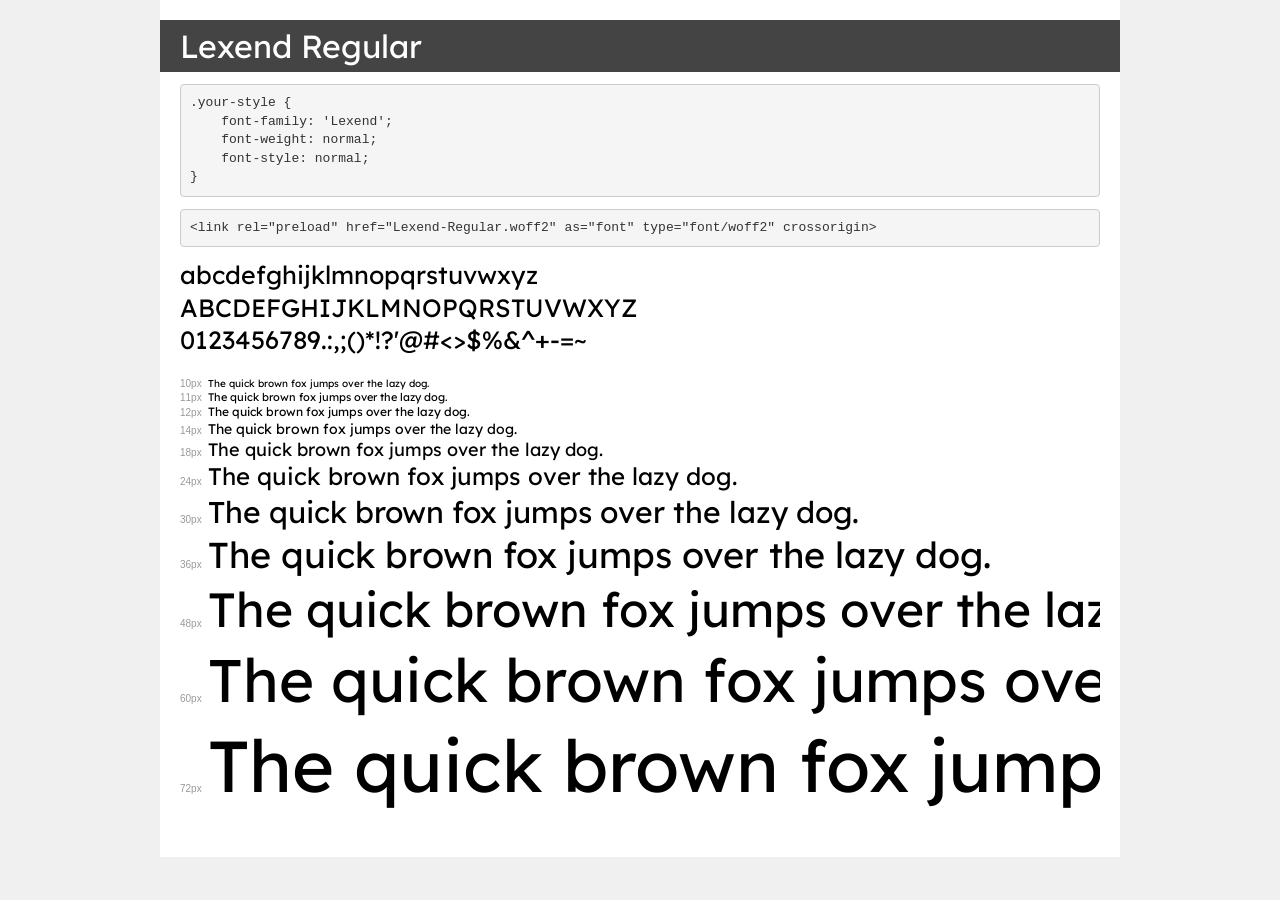
<file: PR1/ASSETS/fonts/transfonter.org-20260525-123149/demo.html>
<!DOCTYPE html>
<html lang="en">
<head>
    <meta charset="utf-8">
    <meta http-equiv="X-UA-Compatible" content="IE=edge">
    <meta name="viewport" content="width=device-width, initial-scale=1">
    <meta name="robots" content="noindex, noarchive">
    <meta name="format-detection" content="telephone=no">
    <title>Transfonter demo</title>
    <link href="stylesheet.css" rel="stylesheet">
    <style>
        /*
        http://meyerweb.com/eric/tools/css/reset/
        v2.0 | 20110126
        License: none (public domain)
        */
        html, body, div, span, applet, object, iframe,
        h1, h2, h3, h4, h5, h6, p, blockquote, pre,
        a, abbr, acronym, address, big, cite, code,
        del, dfn, em, img, ins, kbd, q, s, samp,
        small, strike, strong, sub, sup, tt, var,
        b, u, i, center,
        dl, dt, dd, ol, ul, li,
        fieldset, form, label, legend,
        table, caption, tbody, tfoot, thead, tr, th, td,
        article, aside, canvas, details, embed,
        figure, figcaption, footer, header, hgroup,
        menu, nav, output, ruby, section, summary,
        time, mark, audio, video {
            margin: 0;
            padding: 0;
            border: 0;
            font-size: 100%;
            font: inherit;
            vertical-align: baseline;
        }
        /* HTML5 display-role reset for older browsers */
        article, aside, details, figcaption, figure,
        footer, header, hgroup, menu, nav, section {
            display: block;
        }
        body {
            line-height: 1;
        }
        ol, ul {
            list-style: none;
        }
        blockquote, q {
            quotes: none;
        }
        blockquote:before, blockquote:after,
        q:before, q:after {
            content: '';
            content: none;
        }
        table {
            border-collapse: collapse;
            border-spacing: 0;
        }
        /* demo styles */
        body {
            background: #f0f0f0;
            color: #000;
        }
        .page {
            background: #fff;
            width: 920px;
            margin: 0 auto;
            padding: 20px 20px 0 20px;
            overflow: hidden;
        }
        .font-container {
            overflow-x: auto;
            overflow-y: hidden;
            margin-bottom: 40px;
            line-height: 1.3;
            white-space: nowrap;
            padding-bottom: 5px;
        }
        h1 {
            position: relative;
            background: #444;
            font-size: 32px;
            color: #fff;
            padding: 10px 20px;
            margin: 0 -20px 12px -20px;
        }
        .letters {
            font-size: 25px;
            margin-bottom: 20px;
        }
        .s10:before {
            content: '10px';
        }
        .s11:before {
            content: '11px';
        }
        .s12:before {
            content: '12px';
        }
        .s14:before {
            content: '14px';
        }
        .s18:before {
            content: '18px';
        }
        .s24:before {
            content: '24px';
        }
        .s30:before {
            content: '30px';
        }
        .s36:before {
            content: '36px';
        }
        .s48:before {
            content: '48px';
        }
        .s60:before {
            content: '60px';
        }
        .s72:before {
            content: '72px';
        }
        .s10:before, .s11:before, .s12:before, .s14:before,
        .s18:before, .s24:before, .s30:before, .s36:before,
        .s48:before, .s60:before, .s72:before {
            font-family: Arial, sans-serif;
            font-size: 10px;
            font-weight: normal;
            font-style: normal;
            color: #999;
            padding-right: 6px;
        }
        pre {
            display: block;
            padding: 9px;
            margin: 0 0 12px;
            font-family: Monaco, Menlo, Consolas, "Courier New", monospace;
            font-size: 13px;
            line-height: 1.428571429;
            color: #333;
            font-weight: normal;
            font-style: normal;
            background-color: #f5f5f5;
            border: 1px solid #ccc;
            overflow-x: auto;
            border-radius: 4px;
        }
        /* responsive */
        @media (max-width: 959px) {
            .page {
                width: auto;
                margin: 0;
            }
        }
    </style>
</head>
<body>
<div class="page">
    <div class="demo">
        <h1 style="font-family: 'Lexend'; font-weight: normal; font-style: normal;">Lexend Regular</h1>
        <pre title="Usage">.your-style {
    font-family: 'Lexend';
    font-weight: normal;
    font-style: normal;
}</pre>
        <pre title="Preload (optional)">
&lt;link rel=&quot;preload&quot; href=&quot;Lexend-Regular.woff2&quot; as=&quot;font&quot; type=&quot;font/woff2&quot; crossorigin&gt;</pre>
        <div class="font-container" style="font-family: 'Lexend'; font-weight: normal; font-style: normal;">
            <p class="letters">
                abcdefghijklmnopqrstuvwxyz<br>
ABCDEFGHIJKLMNOPQRSTUVWXYZ<br>
                0123456789.:,;()*!?'@#&lt;&gt;$%&^+-=~
            </p>
            <p class="s10" style="font-size: 10px;">The quick brown fox jumps over the lazy dog.</p>
            <p class="s11" style="font-size: 11px;">The quick brown fox jumps over the lazy dog.</p>
            <p class="s12" style="font-size: 12px;">The quick brown fox jumps over the lazy dog.</p>
            <p class="s14" style="font-size: 14px;">The quick brown fox jumps over the lazy dog.</p>
            <p class="s18" style="font-size: 18px;">The quick brown fox jumps over the lazy dog.</p>
            <p class="s24" style="font-size: 24px;">The quick brown fox jumps over the lazy dog.</p>
            <p class="s30" style="font-size: 30px;">The quick brown fox jumps over the lazy dog.</p>
            <p class="s36" style="font-size: 36px;">The quick brown fox jumps over the lazy dog.</p>
            <p class="s48" style="font-size: 48px;">The quick brown fox jumps over the lazy dog.</p>
            <p class="s60" style="font-size: 60px;">The quick brown fox jumps over the lazy dog.</p>
            <p class="s72" style="font-size: 72px;">The quick brown fox jumps over the lazy dog.</p>
        </div>
    </div>

</div>
</body>
</html>
</file>
<file: PR1/ASSETS/css/style.css>
* {
    margin: 0;
    box-sizing: border-box;
}

body {
    font-family: Lexend;
}
ff-l{
    font-family: Lexend;
}
.font-16 {
    font-size: 16px;
}
.font-14 {
    font-size: 14px;
}
.font-12 {
    font-size: 12px;
}
.font-24 {
    font-size: 24px;
}
.font-32 {
    font-size: 32px;
}
.font-48 {
    font-size: 48px;
}
.font-64 {
    font-size: 64px;
}
.f-400 {
    font-weight: 400;
}
.f-600 {
    font-weight: 600;
}
</file>
<file: PR1/ASSETS/css/main.css>
/* CAROUSEL */
.carousel {
    width: 100%;
    height: 720px;
}
/* .caro{
    width: 100%;
    background-image: url('../images/carousel/Mask\ group.png');
    background-size: cover;
    position: relative;
    display: flex;
    align-items: center;
    background-repeat: no-repeat;
    
} */
.img-carousel {
    width: 100%;
    height: 100%;
    object-fit: cover;
}

.overlay {
    position: absolute;
    top: 0;
    left: 0;
    width: 100%;
    height: 100%;
    font-family: Lexend;
    color: white;

}

.overlay .tagline {
    position: absolute;
    left: 64px;
    top: 129px;
    width: 145px;
    height: 24px;
    font-size: 16px;
    color: #F2BC1B;
}

.overlay .title {
    position: absolute;
    left: 64px;
    top: 169px;
    width: 672px;
    height: 140px;
    font-size: 64px;
    line-height: 110%;
    letter-spacing: -4px;
    font-weight: 700;
}

.overlay .subtitle {
    position: absolute;
    left: 64px;
    top: 333px;
    width: 275px;
    height: 36px;
    font-size: 24px;
    line-height: 150%;
    letter-spacing: -0.5px;
    color: #F4F4F4;
}

.current-offer {
    position: absolute;
    left: 64px;
    top: 461px;
    width: 134 px;
    height: 36px;
    font-size: 24px;
    line-height: 150%;
    letter-spacing: -0.5px;
    color: #ffffff
}

.offer-text {
    margin-right: 64px;
}

.shop-btn {
    position: absolute;
    left: 64px;
    top: 545px;
    color: white;
    background-color: #17AF26;
    border: 0;
    padding: 16px 56px;
    width: 185px;
    height: 64px;
    border-radius: 32px;
}

.btn-text {
    font-family: Lexend;
    font-size: 18px;
    line-height: 150%;
    width: 73px;
    height: 27px;
}


.img2 {
    position: absolute;
    top: 159px;
    left: 1303px;
    width: 211px;
    height: 211px;
}

.img1 {
    position: absolute;
    top: 398px;
    left: 1591px;
    width: 147px;
    height: 147px;
}

.img3 {
    position: absolute;
    top: 473px;
    left: 1052px;
    width: 172px;
    height: 172px;
}



/* CARD 1 */
.card1 {
    width: 100%;
    height: 356px;
    background-color: #F2F6F4;
    padding: 80px 64px 80px 64px;

}

.card1 img {
    width: 56px;
    height: 56px;
    padding: 8px;
}

.card-common {
    width: 416px;
    height: 172px;
    border: 0;
    font-family: Lexend;
    
}

.card-body {
    width: 292px;
    height: 172px;
    text-align: left;

}

.card-title {
    color: #1A1E26;
    font-size: 24px;
    font-weight: 600;
    width: 100%;
    height: 24px;
    line-height: 150%;
    letter-spacing: -0.5px;

}

.card-text {
    margin-top: 16px;
    color: #46494F;
    font-size: 16px;
}

.c1 {
    margin-right: 32px;
    height: 172px;
}

.c2 {
    margin-right: 32px;
    height: 196px;
}

.c3 {
    margin-right: 32px;
    height: 172px;
}

.card1 img {
    width: 100px;
    height: 100px;
    background-color: #ffffff;
    border-radius: 50%;
    padding: 16px;
    display: flex;
    align-items: left;
    margin-right: 24px;
}

.selling-title {
    width: 948px;
    height: 140px;
    font-size: 64px;
    font-weight: 600;
    color: #1A1E26;
    line-height: 110%;
    letter-spacing: -4px;
    text-align: center;
    margin: 80px auto;
}

.sell-category {
    width: 100%;
    height: 48px;
    display: flex;
    justify-content: center;
    align-items: center;
    margin-bottom: 64px;
}

.common-btn {
    font-family: Lexend;
    font-size: 16px;
    line-height: 150%;
    letter-spacing: -0.5px;
    color: #46494F;
    border: 1px solid #F4F4F4;
    background-color: white;
    width: 378px;
    height: 48px;
    border-radius: 50px;
}

.sell-btn1 {
    background-color: #F2F6F4;
    border: 1px solid #05422C;
    color: #05422C;
    margin-right: 32px;
}

.sell-btn2 {
    margin-right: 32px;
}



/* CARD 2 */
.card2 {
    width: 100%;
    height: 568px;
}

.common-card2 {
    width: 100%;
    height: 100%;
    border: 0;
    /* background-color: #F2F6F4; */
    font-family: Lexend;
}

.c4 {
    width: 379px;
    height: 568px;
    background-color: #05422C;
    border-radius: 16px;
    color: #Ffffff;
    margin-right: 32px;
}

.c4 img {
    width: 214px;
    height: 214px;
    object-fit: cover;
    margin-bottom: 24px;
    margin-top: 90px;
}

.card2-body {
    height: 122px;
    text-align: left;
    font-family: Lexend;
}

.card2-text {
    width: 216px;
    height: 84px;
}

.view-btn {
    background-color: #05422C;
    border: 0;
    color: #17AF26;
    font-family: Lexend;
    font-size: 14px;
    line-height: 150%;
}

.view-text {
    margin-top: 20px;
    width: 54px;
    height: 21px;
}

.c5, .c6, .c7 {
    width: 291px;
    height: 568px;
    border-radius: 16px;
    margin-right: 32px;
}

.c5 img, .c6 img, .c7 img {
    width: 164px;
    height: 164px;
    object-fit: cover;
}


.card2-img {
    display: flex;
    justify-content: center;
    align-items: center;
    height: 240px;
    background-color: #F4F4F4;
    margin-bottom: 24px;
    border-radius: 16px;
}

.card2-body {
    height: 304px;
    font-family: Lexend;
}

.card2-title, .card2-tag, .price-reviews {
    margin-bottom: 8px;

}

.price, .card2-type, .card2-price, .weight {
    margin-bottom: 20px;
}

.card2-tag {
    width: 58px;
    height: 21px;
    font-size: 14px;
    line-height: 150%;
    color: #9D9EA2;
}

.card2-title {
    width: 294px;
    height: 54px;
    font-size: 18px;
    line-height: 150%;
    color: #1A1E26;
    margin-bottom: 8px;
}
.c4 .card2-title {
    color: white;
    
}
.card2-text{
    color: rgb(255, 255, 255 , 0.7);
}
.price-reviews {
    width: 163px;
    height: 21px;
    font-size: 16px;
    line-height: 150%;
    color: #060709;
}
.card2-price , .card2-review-count {
    height: 21px;
    font-size: 14px;
    line-height: 150%;
    text-align: left;
}
.card2-price {
    width: 62px;
    margin-right: 24px;
}
.card2-reviews{
    width: 85px;
    
}
.card2-review-count {
    width: 103px;
    color: #060709;
}
.card2-review-text {
    width: 56px;
    color: #C8C9CB;
}
.card2-type {
    width: 92px;
    height: 28px;
    line-height: 150%;
    color: #05422C;
    padding-left: 10px;
    padding-right: 10px;
    padding-top: 4px;
    padding-bottom: 5px;
    background-color: #F2F6F4;
    border-radius: 4px;
}
.card2-type span{
    width: 72px;
    height: 18px;
    font-size: 12px;
}
.price-no{
    width: 53px;
    height: 24px;
    font-size: 16px;
    line-height: 150%;
    text-align: left;
    color: #EB2606;

}

.price-per{
    width: 47px;
    height: 21px;
    font-size: 14px;
    line-height: 150%;
    text-align: left;
    color: #C8C9CB;
}
.card2-btn{
    background-color: #17AF26;
    border: 0;
    color: white;
    font-family: Lexend;
    font-size: 14px;
    line-height: 150%;
    border-radius: 25px;
    width: 128px;
    height: 40px;
    padding-left: 24px;
    padding-right: 24px;
}
.add-cart{
    padding-top: 10px;
    width: 80px;
    height: 21px;
}
.weight{
    display: flex;
    justify-content: center;
    align-items: center;
    width: 166px;
    height: 32px;
    
}
.weight-value, .weight-unit1, .weight-unit2 {
    border-radius: 4px;
    background-color: white;
    border: 1px solid #F4F4F4;
    margin-right: 8px;
    font-family: Lexend;
    font-size: 14px;
    line-height: 150%;
    color: #1A1E26;
}
/* CUSTOMER REVIEWS */

.customer-reviews {
    width: 815px;
    height: 70px;
    font-size: 64px;
    font-weight: 600;
    color: #1A1E26;
    line-height: 110%;
    letter-spacing: -4px;
    margin: 120px auto;
}
.card-tile{
    width: 100%;
    height: 424px;
    font-family: Lexend;
}
.card-tile .c11{
    background-color: #05422C;
    height: 424px;
    border-radius: 16px;
    width: 379px;
    padding: 40px;
    margin-right: 32px;
}
.c11 .card3-header{
    width: 299px;
    height: 152px;
    font-size: 30px;
    line-height: 120%;
    letter-spacing: -1.5px;
    color: #ffffff;   
}
.c11 .card3-body{
    margin-top: 32px;
}
.card-tile img{
    color: rgb(255, 255, 255 , 0.5  );
}

.c11 .card-text{
    margin-top: 32px;
    color: white;
}
.c11 .num-rev{
    margin-left: 48px;
    font-size: 16px;
    line-height: 150%;
    color: white;
}
.card-tile .c12,.card-tile .c13,.card-tile .c14{
    background-color: #FFFFFF;
    border-radius: 16px;
    width: 379px;
    height: 424px;  
    padding: 40px;
    margin-right: 32px;
    border: 1px solid #F4F4F4;
    border-radius: 25px;
}
.card-tile .c12 .customer-img, .card-tile .c13 .customer-img, .card-tile .c14 .customer-img{
    width: 36px;
    height: 36px;
    border-radius: 50%;
    margin-right: 16px;
}
.card-tile .c12 .card3-title, .card-tile .c13 .card3-title, .card-tile .c14 .card3-title {
    width: 83px;
    height: 24px;
    font-size: 16px;
    line-height: 150%;
    padding-top: 8px;
    color: #1A1E26;   
}
.card-tile .c12 .card3-title, .card-tile .c13 .card3-title, .card-tile .c14 .card3-title {
    width: 83px;
    height: 24px;
    font-size: 16px;
    line-height: 150%;
    color: #1A1E26;   
}
.card-tile .c12 .star, .card-tile .c13 .star, .card-tile .c14 .star{
    width: 96px;
    height: 16px;
    margin-bottom: 16px;
}
.card-tile .date{
    margin-top: 16px;
    width: 112px;
    height: 21px;
    font-size: 14px;
    line-height: 150%;
    color: #C8C9CB;
    
}
/* SHOP */
.shop-title {
    width: 636px;
    height: 70px;
    font-size: 64px;
    font-weight: 600;
    color: #1A1E26;
    line-height: 110%;
    margin: 100px auto;
    margin-bottom: 64px;
    letter-spacing: -4px;
    font-family: Lexend;
}
.sell-title{
    font-family: Lexend;
    color: #1A1E26;
    width: 187px;
    height: 36px;
    font-size: 24px;
    line-height: 150%;
    letter-spacing: -0.5px;
    margin-right: 32px;
}
.shop .common-btn {
    margin-right: 24px;
    color:#1A1E26;
    font-family: Lexend;
    font-size: 16px;
    line-height: 150%;
    width: 188px;
    height: 48px;
}
.shop-category {
    width: 100%;
    height: 80px;
    padding-bottom: 32px;
    border-bottom: 2px solid #F4F4F4;
}

/* REFERRAL */

.overlay-referral {
    position: relative;
    top: -10%;
    left: 0;
    width: 100%;
    height: 100%;
    font-family: Lexend;
    color: white;   
    width: 1200px;
    height: 342px;
}

.ref-section {
    width: 100%;
    height: 1595px;
    background-color: #01100B;
    margin-top: 300px;
    font-family: Lexend;
}

.ref-title{
    color: #ffffff;
    width: 948px;
    height: 210px;
    font-size: 64px;
    font-weight: 600;
    line-height: 110%;
    letter-spacing: -4px;
    position: absolute;
    top: 30%;
    left: -10%;
}
.ref-text{
    width: 790px;
    height: 72px;
    font-size: 16px;
    line-height: 150%;
    color: #9D9EA2;
    position: absolute;
    top: 50%;
    left: -16.35%;    
}
.ref-content1{
    color: white;
    font-family: Lexend;
    font-size: 32px;
    line-height: 150%;
    letter-spacing: -0.5px;
    border-radius: 25px;
    width: 120px;
    height: 48px; 
    margin-right: 24px;
}
.ref-content2{
    color: #F2BC1B;
    font-family: Lexend;
    font-size: 32px;
    line-height: 120%;
    letter-spacing: -1.5px;
    border-radius: 25px;
    width: 65px;
    height: 38px; 
    font-weight: 600;
}
.ref-btn{
    background-color: #17AF26;
    border: 0;
    color: white;
    font-family: Lexend;
    font-size: 18px;
    line-height: 150%;
    border-radius: 25px;
    width: 207px;
    height: 64px;
    padding-left: 56px;
    padding-right: 56px;
    padding-top: 8px;
    padding-bottom: 8px;
    position: absolute;
    top: 40%;
    right: 10%;
}
.ref-btn p{
    width: 95px;
    height: 27px;
    padding-top: 7px;
}
.reference-title{
    color: #ffffff;
    width: 948px;
    height: 210px;
    font-size: 64px;
    font-weight: 600;
    line-height: 110%;
    letter-spacing: -4px;
    margin-bottom: 32px;
}
.reference-text{
    width: 790px;
    height: 72px;
    font-size: 16px;
    line-height: 150%;
    color: #9D9EA2;    
}
.refer-img{
    width: 144px;
    height: 144px;
    object-fit: cover;
}
.refer-num{
    width: 40px;
    height: 40px;
    padding-top: 9px;
    font-size: 16px;
    line-height: 150%;
    color: #05422C;
    background-color: #F2BC1B;
    border-radius: 50%;
}

.weed{
    background-color: #17AF26;
    border: 0;
    color: white;
    font-family: Lexend;
    font-size: 16px;
    line-height: 150%;
    border-radius: 25px;
    width: 260px;
    height: 64px;
    padding-left: 56px;
    padding-right: 56px;
    padding-top: 24px;
    padding-bottom: 8px;
    position: relative;
    bottom: 0;
    margin-left: 45%;
    
}
.weed-text{
    width: 148px;
    height: 24px;
    line-height: 150%;
}

.ref2-title{
    line-height: 150%;
    font-size: 24px;
    width: 120px;
    height: 36px;
    letter-spacing: -0.5px;
    font-family: Lexend;
    color: white;
}
.ref2-text{
    line-height: 150%;
    font-size: 16px;
    width: 548px;
    height: 72px;
    font-family: Lexend;
    color: #9D9EA2;
}


/* SECTION 1 */

.sec1-title{
    font-size: 64px;
    width: 789px;
    /* height: 210px; */
    line-height: 110%;
    letter-spacing: -4px;
    font-weight: 600;
    color: #1A1E26;
    
}
.sect1{
    display: flex;
    flex-direction: column;
    flex-wrap: nowrap;
}
.sect1-text{
    font-size: 16px;
    color: #717378;
    width: 789px;
    height: 72px;
    line-height: 150%;
    font-weight: 600;
}
.card4{
    width: 379px;
    height: 375px;
    padding: 32px;
    background-color: white;
    border: 1px solid rgb(206, 207, 213, 0.4);
    border-radius: 8px;
}
.card4 img{
    width: 56px;
    height: 56px;
    margin-bottom: 32px;
}
.sec1 h2{
    color: #1A1E26;
    font-family: Lexend;
    font-size: 24px;
    line-height: 150%;
    letter-spacing: -0.5px;
    margin-bottom: 16px;
}

.card4 p{
    color: #717378;
    font-family: Lexend;
    font-size: 14px;
    line-height: 150%;
}


/* WEED TYPES */
.weed-types{
    width: 100%;
    height: 804px;
    margin-top: 120px;
    margin-bottom: 120px;
}
.weed-types .container{
    border-top: 1px solid #717378;
    padding-top: 64px;
    display: flex;
    flex-direction: row;
    flex-wrap: nowrap;
}
.card7{
    width: 371px;
    height: 656px;
    border: 1px solid #F4F4F4;
    padding: 32px;
    border-radius: 16px;
}
.card7-img{
    width: 315px;
    height: 240px;
    background-color: #F2F6F4;
    padding-top: 60px;
    border-radius: 8px;
    margin-bottom: 32px;
}
.card7 img{
    width: 90px;
    height: 100px;
    display: flex;
    justify-content: center;
    align-items: center;
    align-content: center;
    margin: 0 auto;
    
}
.card7-content{
    width: 315px;
    height: 240px;
    
    margin-bottom: 32px;
}
.card7-content h2{
    font-size: 32px;
    color: #1A1E26;
    margin-bottom: 16px;
    font-family: Lexend;
    line-height: 120%;
    letter-spacing: -1.5px;
}
.card7-content p{
    font-size: 14px;
    color: #717378;
    font-family: Lexend;
    line-height: 150%;
}
.card7-shop{
    width: 95px;
    height: 24px;
    font-size: 14px;
    color: #17AF26;
    text-decoration: underline;
}

/* WEED EDUCATION SECTION */

.weed-edu{
    width: 100%;
    height: 1135px;
    padding-top: 120px;
    background-color: #F4F4F4;
}
.weed-edu .container{
    width: 100%;
    display: flex;
    flex-direction: column;
    flex-wrap: nowrap;
}
.weed-edu-head{
    width: 1200px;
    height: 70px;
    padding-bottom: 32px;
    border-bottom: 1px solid #C8C9CB;
    display: flex;
    flex-direction: row;
    flex-wrap: nowrap;
}
.weed-edu-head h2{
    width: 287px;
    height: 38px;
    color: #1A1E26;
    font-family: Lexend;
    line-height: 120%;
    letter-spacing: -1.5px;
    font-weight: 600;
    
}
.weed-edu-head a{
    /* position: absolute;
    right: 0; */
    display: flex;
    align-items: right;
    align-content: right;
    margin: auto;
}
.card8{
    width: 100%;
    height: 561px;
    display: flex;
    flex-direction: row;
    flex-wrap: nowrap;
    margin-top: 64px;
}
.card8-img{
    width: 378px;
    height: 240px;
    margin-bottom: 24px;
}
.card8-img img{
    width: 100%;
    height: 100%;
    object-fit: contain;
}
.card8-content{
    margin-bottom: 32px;
}
.card8-content span, .card8-content h2{
    margin-bottom: 8px;
}
.card8-content span{
    width: 114px;
    height: 21px;
    font-size: 14px;
    color: #717378;
    font-family: Lexend;
    line-height: 150%;
}
.card8-content h2{
    width: 378px;
    height: 72px;
    font-size: 24px;
    color: #1A1E26;
    font-family: Lexend;
    line-height: 150%;
    letter-spacing: -0.5px;
}
.card8-content p{
    width: 378px;
    height: 72px;
    font-size: 16px;
    color: #717378;
    font-family: Lexend;
    line-height: 150%;
}
</file>
<file: PR1/ASSETS/css/header.css>
/*HEADER*/
.offer {
    width: 100%;
    height: 37px;
    background-color: #05422C;
    font-size: 14px;
    font-family: Lexend;
    line-height: 150%;
}

.limited-offer {
    color: rgb(255, 255, 255, 0.7);
    width: 371px;
    margin-right: 16px;
}

.navbar {
    height: 76px;
    width: 100%;
    font-family: Lexend;
    background-color: #ffffff;
}

.logo {
    width: 270px;
    height: 40px;
    margin-left: 64px;
}

.navbar-brand {
    width: 270px;
    height: 40px;
}

.search {
    width: 456px;
    height: 48px;
}

.form {
    width: 400px;
    margin-right: 8px;
    font-size: 16px;
    border-radius: 25px;
    padding: 4px;
    padding-left: 24px;
    border: 1px solid #F4F4F4;
}

.form::placeholder {
    color: #C8C9CB;
}

.search-btn {
    border-radius: 50%;
    background-color: #17AF26;
    color: white;
    border: 0;
    width: 48px;
    height: 48px;

}

.login {
    font-family: Lexend;
    color: #46494F;
    width: 270px;
    height: 24px;
    margin-right: 64px;
}

.profile {
    font-size: 14px;
    width: 91px;
    height: 21px;
    margin-right: 24px;
    color: #46494F;
}   

.cart {
    width: 16px;
    height: 16px;
    border: 0;
    background-color: white;
    margin-left: 24px;
    text-decoration: none;
}
.cart img{
    width: 24px;
    height: 24px;
}
.categories {
    width: 100%;
    height: 56px;
    background-color: #ffffff;
    border-top: 1px solid #F4F4F4;
    font-family: Lexend;
    font-size: 14px;
    padding-left: 64px;
    padding-right: 64px;
    padding-top: 16px;
    padding-bottom: 16px;
}

.common {
    height: 24px;
    display: flex;
    align-items: center;
    justify-content: center;
    color: #46494F;
    margin-right: 40px;
    align-content: center;
}

.category1 {
    width: 64px;
}

.category2 {
    width: 52px;
}

.category3 {
    width: 56px;
}

.category4 {
    width: 104px;
}

.category5 {
    width: 89px;
}

.category6 {
    width: 159px;
}

.category7 {
    width: 63px;
}

.category8 {
    width: 67px;
}

.category9 {
    width: 35px;
}
</file>
<file: PR1/ASSETS/css/footer.css>
footer {
    width: 100%;
    height: 1282px;
    background-image: linear-gradient(to bottom, #1A1E26, #01100B);

    z-index: 1;
}

.footer-content {
    height: 838px;

}

.footer-part {
    display: flex;
    flex-direction: row;
}

.part1 {
    width: 379px;
    height: 306px;
    margin-right: 32px;
}

.part1 p {
    color: #9D9EA2;
    width: 276px;
    height: 240px;
    font-size: 16px;
    font-family: Lexend;
    line-height: 150%;
    margin-top: 24px;
}

.part2 {
    width: 789px;
    height: 710px;
    font-family: Lexend;
    display: flex;
    flex-direction: column;
    flex-wrap: nowrap;
}

.part2 .sec1 {
    display: flex;
    flex-direction: column;
    flex-wrap: nowrap;
    margin-bottom: 40px;
}

.part2 .sec1 h2 {
    width: 354px;
    height: 30px;
    font-family: Lexend;
    font-weight: 400;
    font-size: 20px;
    line-height: 150%;
    color: white;
    margin-bottom: 24px;
}

.tags {
    display: flex;
    flex-direction: column;
    flex-wrap: nowrap;
    width: 378px;
}

.tag-list {
    width: 789px;
    height: 206px;
    display: flex;
    flex-direction: row;
    flex-wrap: nowrap;
}

.tags a {
    text-decoration: none;
    color: #9D9EA2;
    margin-bottom: 16px;
    font-size: 14px;
    line-height: 150%;
    font-family: Lexend;
    height: 21px;
}

.footer-overlay {
    width: 1200px;
    height: 458px;
    background-color: #05422C;
    border-radius: 25px;
    position: relative;
    top: -229px;
    left: 352.5px;
    padding: 64px;
    z-index: 99;
}

.disc-h {
    width: 789px;
    height: 140px;
    font-family: Lexend;
    font-weight: 700;
    font-size: 64px;
    line-height: 11 0%;
    letter-spacing: -4px;
    color: white;
    margin-bottom: 24px;
}

.disc-text {
    width: 789px;
    height: 20px;
    margin-bottom: 32px;

}

.disc-p {
    font-family: Lexend;
    font-size: 20px;
    line-height: 150%;
    color: #C3D2CC;
}

.searchBox {
    width: 835px;
    height: 72px;
    background: #05422C;
    border: 1px solid #346654;
    border-radius: 40px;
    margin-right: 32px;
}

.searchInput {
    border: none;
    background: none;
    outline: none;
    font-size: 16px;
    font-family: Lexend;
    line-height: 150%;
    padding: 24px 44px 24px 24px;
}
.searchInput::placeholder{
    color: #648A7C;

}
.disc-btn {
    border-radius: 40px;
    width: 205px;
    height: 72px;
    background-color: #17AF26;
    border: 0;
}
.disc-btn p{
    font-family: Lexend;
    border-radius: 40px;
    width: 117px;
    height: 24px;
    margin: 24px 44px;
    color: white;
    
}
.searchBar{
    display: flex;
    flex-direction: row;
    flex-wrap: nowrap;
    width: 1072px;
    margin-top: 32px;
}

.privacy-rights{
    padding-top: 40px;
    height: 64px;
    display: flex;
    flex-direction: row;
}
.privacy-rights h2{
    font-family: Lexend;
    line-height: 150%;
    font-size: 16px;
    color: #717378;
    width: 318px;
    height: 24px;
    

}
.privacy-rights .tags{
    flex-direction: row;
    width: 600px;
    height: 21px;
    margin: 0 auto;
}
.privacy-rights a{
    margin-right: 32px;
}
</file>
<file: PR1/ASSETS/fonts/transfonter.org-20260525-123149/stylesheet.css>
@font-face {
    font-family: 'Lexend';
    src: url('Lexend-Regular.woff2') format('woff2'),
        url('Lexend-Regular.woff') format('woff');
    font-weight: normal;
    font-style: normal;
    font-display: swap;
}
</file>
<file: PR1/ASSETS/Media Query/media.css>
@media (min-width : 1400px) {
    .container{
        width: 1320px;
    }
    .col-xxl-1{
        width: 8.3333%;
    }
    .col-xxl-2{
        width: 16.6666%;
    }
    .col-xxl-3{
        width: 25%;
    }
    .col-xxl-4{
        width: 33.3333%;
    }
    .col-xxl-5{
        width: 41.6666%;
    }
    .col-xxl-6{
        width: 50%;
    }
    .col-xxl-7{
        width: 58.3333%;
    }
    .col-xxl-8{
        width: 66.6666%;
    }
    .col-xxl-9{
        width: 75%;
    }
    .col-xxl-10{
        width: 83.3333%;
    }
    .col-xxl-11{
        width: 91.6666%;
    }
    .col-xxl-12{
        width: 100%;
    }
}
@media (max-width : 1399px) {
    .container{
        width: 1140px;
  
    }
    .col-xl-1{
        width: 8.3333%;
    }
    .col-xl-2{
        width: 16.6666%;
    }
    .col-xl-3{
        width: 25%;
    }
    .col-xl-4{
        width: 33.3333%;
    }
    .col-xl-5{
        width: 41.6666%;
    }
    .col-xl-6{
        width: 50%;
    }
    .col-xl-7{
        width: 58.3333%;
    }
    .col-xl-8{
        width: 66.6666%;
    }
    .col-xl-9{
        width: 75%;
    }
    .col-xl-10{
        width: 83.3333%;
    }
    .col-xl-11{
        width: 91.6666%;
    }
    .col-xl-12{
        width: 100%;
    }

}
@media (max-width : 1199px) {
    .container{
        width: 960px;
       
    }
    .col-lg-1{
        width: 8.3333%;
    }
    .col-lg-2{
        width: 16.6666%;
    }
    .col-lg-3{
        width: 25%;
    }
    .col-lg-4{
        width: 33.3333%;
    }
    .col-lg-5{
        width: 41.6666%;
    }
    .col-lg-6{
        width: 50%;
    }
    .col-lg-7{
        width: 58.3333%;
    }
    .col-lg-8{
        width: 66.6666%;
    }
    .col-lg-9{
        width: 75%;
    }
    .col-lg-10{
        width: 83.3333%;
    }
    .col-lg-11{
        width: 91.6666%;
    }
    .col-lg-12{
        width: 100%;
    }
}
@media (max-width: 991px) {
    .container {
        width: 720px;
    }
    .col-md-1 {
        width: 8.3333%;
    }
    .col-md-2 {
        width: 16.6666%;
    }
    .col-md-3 {
        width: 25%;
    }
    .col-md-4 {
        width: 33.3333%;
    }
    .col-md-5 {
        width: 41.6666%;
    }
    .col-md-6 {
        width: 50%;
    }
    .col-md-7 {
        width: 58.3333%;
    }
    .col-md-8 {
        width: 66.6666%;
    }
    .col-md-9 {
        width: 75%;
    }
    .col-md-10 {
        width: 83.3333%;
    }
    .col-md-11 {
        width: 91.6666%;
    }
    .col-md-12 {
        width: 100%;
    }
}

@media (max-width: 767px) {
    .container {
        width: 540px;
    }
    .col-sm-1 {
        width: 8.3333%;
    }
    .col-sm-2 {
        width: 16.6666%;
    }
    .col-sm-3 {
        width: 25%;
    }
    .col-sm-4 {
        width: 33.3333%;
    }
    .col-sm-5 {
        width: 41.6666%;
    }
    .col-sm-6 {
        width: 50%;
    }
    .col-sm-7 {
        width: 58.3333%;
    }
    .col-sm-8 {
        width: 66.6666%;
    }
    .col-sm-9 {
        width: 75%;
    }
    .col-sm-10 {
        width: 83.3333%;
    }
    .col-sm-11 {
        width: 91.6666%;
    }
    .col-sm-12 {
        width: 100%;
    }
}

@media (max-width: 575px) {
    .container {
        width: 100%;
    }
    .col-1 {
        width: 8.3333%;
    }
    .col-2 {
        width: 16.6666%;
    }
    .col-3 {
        width: 25%;
    }
    .col-4 {
        width: 33.3333%;
    }
    .col-5 {
        width: 41.6666%;
    }
    .col-6 {
        width: 50%;
    }
    .col-7 {
        width: 58.3333%;
    }
    .col-8 {
        width: 66.6666%;
    }
    .col-9 {
        width: 75%;
    }
    .col-10 {
        width: 83.3333%;
    }
    .col-11 {
        width: 91.6666%;
    }
    .col-12 {
        width: 100%;
    }
}
</file>
